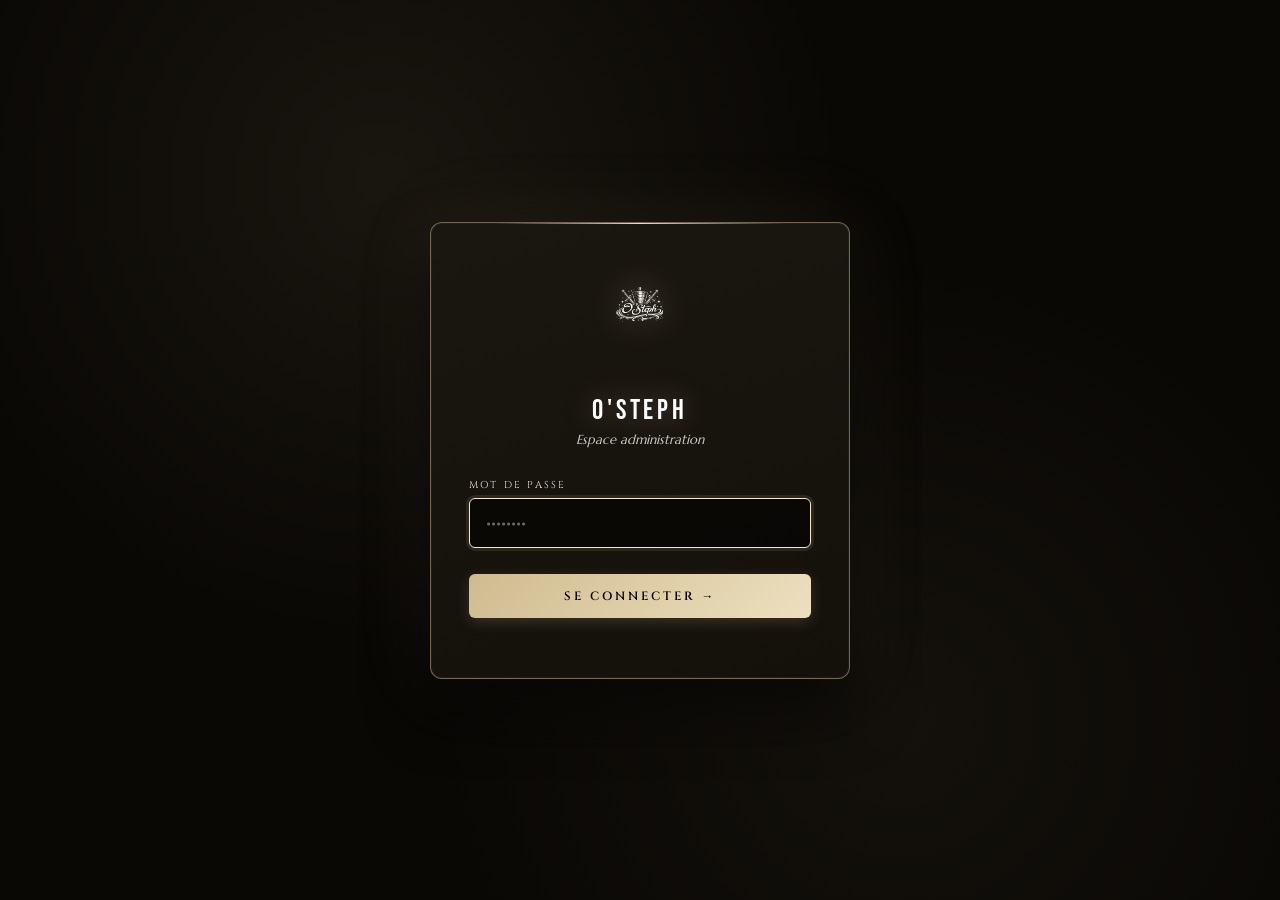
<file: index.html>
<!DOCTYPE html>
<html lang="fr">
<head>
<meta charset="UTF-8">
<meta name="viewport" content="width=device-width, initial-scale=1.0">
<title>O'Steph · Administration</title>

<link rel="preconnect" href="https://fonts.googleapis.com">
<link rel="preconnect" href="https://fonts.gstatic.com" crossorigin>
<link href="https://fonts.googleapis.com/css2?family=Bebas+Neue&family=Cinzel:wght@400;500;600;700&family=Cormorant+Garamond:ital,wght@0,400;0,500;0,600;1,400&family=Marcellus&display=swap" rel="stylesheet">

<script src="assets/app.js"></script>

<style>
  * { box-sizing: border-box; margin: 0; padding: 0; }
  :root {
    --gold: #cfbb8f;
    --gold-light: #ede0bf;
    --gold-dark: #9c8857;
    --gold-deep: #5a4520;
    --gold-readable: #f5e9c7;
    --bg: #0a0805;
    --bg-soft: #100c08;
    --bg-card: #14110b;
    --bg-card-2: #1a1610;
    --bg-elev: #211c14;
    --border: rgba(255, 255, 255, 0.12);
    --border-soft: rgba(255, 255, 255, 0.06);
    --border-strong: rgba(207, 187, 143, 0.5);
    --text: #ffffff;
    --text-dim: rgba(255, 255, 255, 0.78);
    --text-faint: rgba(255, 255, 255, 0.5);
    --green: #4ade80;
    --red: #f87171;
    --orange: #fb923c;
    --blue: #60a5fa;
    --purple: #c084fc;
  }
  html, body {
    background: var(--bg);
    color: var(--text);
    font-family: 'Cormorant Garamond', serif;
    min-height: 100vh;
    overflow-x: hidden;
  }
  body {
    background:
      radial-gradient(ellipse 800px 600px at 90% -10%, rgba(207, 187, 143, 0.04) 0%, transparent 60%),
      radial-gradient(ellipse 600px 400px at -10% 100%, rgba(207, 187, 143, 0.03) 0%, transparent 60%),
      var(--bg);
  }
  ::-webkit-scrollbar { width: 8px; height: 8px; }
  ::-webkit-scrollbar-track { background: var(--bg); }
  ::-webkit-scrollbar-thumb { background: var(--border-strong); border-radius: 4px; }
  ::-webkit-scrollbar-thumb:hover { background: var(--gold); }

  /* ========================= LOGIN ========================= */
  .login-overlay {
    position: fixed; inset: 0; z-index: 1000;
    background: var(--bg);
    background-image:
      radial-gradient(circle at 30% 20%, rgba(207, 187, 143, 0.08), transparent 40%),
      radial-gradient(circle at 70% 80%, rgba(207, 187, 143, 0.05), transparent 40%);
    display: flex;
    align-items: center; justify-content: center;
    padding: 24px;
    animation: fadeIn 0.4s;
  }
  .login-card {
    width: 100%; max-width: 420px;
    background: linear-gradient(165deg, var(--bg-card-2) 0%, var(--bg-card) 100%);
    border: 1px solid var(--border-strong);
    border-radius: 12px;
    padding: 42px 38px 32px;
    box-shadow:
      0 0 0 1px rgba(207, 187, 143, 0.06) inset,
      0 30px 60px rgba(0, 0, 0, 0.7),
      0 0 80px rgba(207, 187, 143, 0.1);
    position: relative;
    overflow: hidden;
  }
  .login-card::before {
    content: '';
    position: absolute;
    top: 0; left: 15%; right: 15%;
    height: 1px;
    background: linear-gradient(90deg, transparent, var(--gold-light), transparent);
  }
  .login-logo {
    text-align: center;
    margin-bottom: 24px;
  }
  .login-logo img {
    height: 100px;
    filter: drop-shadow(0 0 18px rgba(207, 187, 143, 0.45));
  }
  .login-title {
    font-family: 'Bebas Neue', sans-serif;
    font-size: 28px;
    letter-spacing: 0.14em;
    text-align: center;
    margin-bottom: 4px;
    color: #fff;
    filter: drop-shadow(0 0 14px rgba(207, 187, 143, 0.4));
  }
  .login-sub {
    font-family: 'Marcellus', serif;
    font-style: italic;
    font-size: 13px;
    color: var(--text-dim);
    text-align: center;
    margin-bottom: 30px;
  }
  .login-field { margin-bottom: 14px; }
  .login-label {
    display: block;
    font-family: 'Cinzel', serif;
    font-size: 10px;
    letter-spacing: 0.22em;
    text-transform: uppercase;
    color: var(--gold-readable);
    margin-bottom: 6px;
  }
  .login-input {
    width: 100%;
    padding: 14px 16px;
    background: rgba(0, 0, 0, 0.4);
    border: 1px solid var(--border-strong);
    color: var(--text);
    border-radius: 6px;
    font-family: 'Cormorant Garamond', serif;
    font-size: 16px;
    transition: all 0.2s;
  }
  .login-input:focus {
    outline: none;
    border-color: var(--gold-readable);
    background: rgba(0, 0, 0, 0.6);
    box-shadow: 0 0 0 3px rgba(207, 187, 143, 0.12);
  }
  .login-btn {
    width: 100%;
    padding: 14px;
    margin-top: 12px;
    background: linear-gradient(135deg, var(--gold) 0%, var(--gold-light) 100%);
    color: #000;
    border: none;
    border-radius: 6px;
    font-family: 'Cinzel', serif;
    font-size: 12px;
    letter-spacing: 0.25em;
    text-transform: uppercase;
    font-weight: 600;
    cursor: pointer;
    transition: all 0.25s;
    box-shadow: 0 4px 14px rgba(207, 187, 143, 0.2);
  }
  .login-btn:hover {
    transform: translateY(-1px);
    box-shadow: 0 6px 22px rgba(207, 187, 143, 0.35);
  }
  .login-error {
    color: var(--red);
    font-size: 13px;
    text-align: center;
    margin-top: 10px;
    min-height: 18px;
  }

  /* ========================= APP LAYOUT ========================= */
  .app {
    display: grid;
    grid-template-areas:
      "sidebar topbar"
      "sidebar main";
    grid-template-columns: 240px 1fr;
    grid-template-rows: 60px 1fr;
    min-height: 100vh;
  }
  .app.sidebar-collapsed {
    grid-template-columns: 64px 1fr;
  }

  /* ========================= TOPBAR ========================= */
  .topbar {
    grid-area: topbar;
    display: flex;
    align-items: center;
    gap: 18px;
    padding: 0 24px;
    background: rgba(10, 8, 5, 0.92);
    backdrop-filter: blur(16px);
    -webkit-backdrop-filter: blur(16px);
    border-bottom: 1px solid var(--border);
    position: sticky;
    top: 0; z-index: 50;
  }
  .topbar-menu-btn {
    background: transparent;
    border: 1px solid var(--border);
    color: var(--gold-readable);
    width: 36px; height: 36px;
    border-radius: 6px;
    cursor: pointer;
    display: flex;
    align-items: center;
    justify-content: center;
    font-size: 16px;
    transition: all 0.2s;
  }
  .topbar-menu-btn:hover {
    background: rgba(207, 187, 143, 0.06);
    border-color: var(--gold-readable);
  }
  .topbar-breadcrumb {
    display: flex; align-items: center;
    gap: 10px;
    flex: 1;
    min-width: 0;
  }
  .topbar-crumb {
    font-family: 'Cinzel', serif;
    font-size: 11px;
    letter-spacing: 0.22em;
    text-transform: uppercase;
    color: var(--text-dim);
  }
  .topbar-crumb.current {
    color: #fff;
  }
  .topbar-crumb-sep {
    color: var(--text-faint);
    font-size: 10px;
  }
  .topbar-search {
    flex: 1;
    max-width: 320px;
    position: relative;
  }
  .topbar-search-input {
    width: 100%;
    padding: 8px 14px 8px 36px;
    background: rgba(207, 187, 143, 0.04);
    border: 1px solid var(--border);
    color: var(--text);
    border-radius: 6px;
    font-family: 'Cormorant Garamond', serif;
    font-size: 14px;
    transition: all 0.2s;
  }
  .topbar-search-input:focus {
    outline: none;
    border-color: var(--gold-readable);
    background: rgba(0, 0, 0, 0.4);
  }
  .topbar-search-icon {
    position: absolute;
    left: 12px; top: 50%;
    transform: translateY(-50%);
    color: var(--gold-readable);
    font-size: 14px;
    pointer-events: none;
  }
  .topbar-actions {
    display: flex;
    align-items: center;
    gap: 10px;
  }
  .topbar-save {
    padding: 8px 18px;
    background: rgba(74, 222, 128, 0.08);
    border: 1px solid rgba(74, 222, 128, 0.3);
    color: var(--green);
    border-radius: 6px;
    font-family: 'Cinzel', serif;
    font-size: 10px;
    letter-spacing: 0.2em;
    text-transform: uppercase;
    font-weight: 500;
    cursor: pointer;
    transition: all 0.2s;
    display: flex; align-items: center; gap: 6px;
  }
  .topbar-save.dirty {
    background: linear-gradient(135deg, var(--gold) 0%, var(--gold-light) 100%);
    color: #000;
    border-color: var(--gold-readable);
    font-weight: 600;
    animation: savePulse 1.8s ease-in-out infinite;
  }
  @keyframes savePulse {
    0%, 100% { box-shadow: 0 0 0 0 rgba(207, 187, 143, 0); }
    50% { box-shadow: 0 0 0 6px rgba(207, 187, 143, 0.18); }
  }
  .topbar-save:not(.dirty):not(:disabled):hover {
    background: rgba(74, 222, 128, 0.14);
  }
  .topbar-save:disabled {
    opacity: 0.5;
    cursor: not-allowed;
  }
  .topbar-profile {
    display: flex;
    align-items: center;
    gap: 10px;
    padding: 6px 14px;
    background: rgba(207, 187, 143, 0.05);
    border: 1px solid var(--border);
    border-radius: 999px;
  }
  .topbar-profile-name {
    font-family: 'Cinzel', serif;
    font-size: 11px;
    letter-spacing: 0.16em;
    color: #fff;
  }
  .topbar-profile-avatar {
    width: 28px; height: 28px;
    border-radius: 50%;
    background: linear-gradient(135deg, var(--gold) 0%, var(--gold-light) 100%);
    color: #000;
    display: flex;
    align-items: center;
    justify-content: center;
    font-family: 'Cinzel', serif;
    font-size: 11px;
    font-weight: 600;
  }

  /* ========================= SIDEBAR ========================= */
  .sidebar {
    grid-area: sidebar;
    background: linear-gradient(180deg, var(--bg-soft) 0%, var(--bg) 100%);
    border-right: 1px solid var(--border);
    display: flex;
    flex-direction: column;
    position: sticky;
    top: 0;
    height: 100vh;
    overflow-y: auto;
    overflow-x: hidden;
  }
  .sidebar-brand {
    padding: 18px 20px;
    border-bottom: 1px solid var(--border);
    display: flex;
    align-items: center;
    gap: 12px;
    min-height: 60px;
  }
  .sidebar-brand img {
    height: 32px;
    flex-shrink: 0;
    filter: drop-shadow(0 0 10px rgba(207, 187, 143, 0.45));
  }
  .sidebar-brand-text {
    display: flex; flex-direction: column;
    overflow: hidden;
    transition: opacity 0.2s;
  }
  .sidebar-brand-name {
    font-family: 'Cinzel', serif;
    font-size: 12px;
    letter-spacing: 0.24em;
    text-transform: uppercase;
    color: #fff;
    font-weight: 500;
    white-space: nowrap;
  }
  .sidebar-brand-sub {
    font-family: 'Marcellus', serif;
    font-style: italic;
    font-size: 10px;
    color: var(--text-faint);
    white-space: nowrap;
  }
  .app.sidebar-collapsed .sidebar-brand { justify-content: center; padding: 18px 0; }
  .app.sidebar-collapsed .sidebar-brand-text { display: none; }

  .sidebar-nav {
    padding: 10px 12px;
    flex: 1;
  }
  .sidebar-section {
    font-family: 'Cinzel', serif;
    font-size: 9px;
    letter-spacing: 0.26em;
    text-transform: uppercase;
    color: var(--text-faint);
    padding: 14px 14px 6px;
    font-weight: 500;
  }
  .app.sidebar-collapsed .sidebar-section { display: none; }

  .sidebar-item {
    display: flex;
    align-items: center;
    gap: 12px;
    padding: 10px 14px;
    border-radius: 6px;
    color: var(--text-dim);
    text-decoration: none;
    font-family: 'Cormorant Garamond', serif;
    font-size: 15px;
    cursor: pointer;
    transition: all 0.18s;
    margin-bottom: 2px;
    border: 1px solid transparent;
    position: relative;
  }
  .sidebar-item .icon {
    font-size: 16px;
    width: 22px;
    text-align: center;
    flex-shrink: 0;
  }
  .sidebar-item .label {
    flex: 1;
    white-space: nowrap;
    overflow: hidden;
  }
  .sidebar-item .chevron {
    font-size: 10px;
    transition: transform 0.2s;
    opacity: 0.5;
  }
  .sidebar-item.open .chevron { transform: rotate(90deg); }
  .sidebar-item:hover {
    background: rgba(207, 187, 143, 0.06);
    color: var(--text);
  }
  .sidebar-item.active {
    background: linear-gradient(90deg, rgba(207, 187, 143, 0.16) 0%, rgba(207, 187, 143, 0.04) 100%);
    color: #fff;
    border-color: rgba(207, 187, 143, 0.18);
  }
  .sidebar-item.active::before {
    content: '';
    position: absolute;
    left: -12px;
    top: 25%; bottom: 25%;
    width: 3px;
    background: linear-gradient(180deg, var(--gold-light), var(--gold-dark));
    border-radius: 0 3px 3px 0;
  }
  .app.sidebar-collapsed .sidebar-item .label,
  .app.sidebar-collapsed .sidebar-item .chevron { display: none; }
  .app.sidebar-collapsed .sidebar-item { justify-content: center; padding: 10px; }

  .sidebar-submenu {
    overflow: hidden;
    max-height: 0;
    transition: max-height 0.25s;
    margin-left: 8px;
    border-left: 1px solid var(--border);
    padding-left: 8px;
    margin-top: 2px;
  }
  .sidebar-submenu.open {
    max-height: 400px;
  }
  .sidebar-subitem {
    display: block;
    padding: 8px 12px;
    color: var(--text-faint);
    text-decoration: none;
    font-family: 'Cormorant Garamond', serif;
    font-size: 13px;
    border-radius: 4px;
    margin-bottom: 1px;
    cursor: pointer;
    transition: all 0.15s;
  }
  .sidebar-subitem:hover {
    color: #fff;
    background: rgba(207, 187, 143, 0.04);
  }
  .sidebar-subitem.active {
    color: #fff;
    background: rgba(207, 187, 143, 0.08);
  }
  .app.sidebar-collapsed .sidebar-submenu { display: none; }

  .sidebar-footer {
    padding: 16px;
    border-top: 1px solid var(--border);
  }
  .logout-btn {
    width: 100%;
    padding: 10px;
    background: transparent;
    color: var(--text-dim);
    border: 1px solid var(--border);
    border-radius: 6px;
    font-family: 'Cinzel', serif;
    font-size: 10px;
    letter-spacing: 0.2em;
    text-transform: uppercase;
    cursor: pointer;
    transition: all 0.2s;
    display: flex;
    align-items: center;
    justify-content: center;
    gap: 6px;
  }
  .logout-btn:hover {
    border-color: var(--red);
    color: var(--red);
  }
  .app.sidebar-collapsed .logout-btn .lbl { display: none; }

  /* ========================= MAIN ========================= */
  .main {
    grid-area: main;
    padding: 28px 36px 100px;
    overflow-x: hidden;
  }

  .view { display: none; animation: viewIn 0.3s; }
  .view.active { display: block; }
  @keyframes viewIn {
    from { opacity: 0; transform: translateY(8px); }
    to { opacity: 1; transform: translateY(0); }
  }
  @keyframes fadeIn { from { opacity: 0; } to { opacity: 1; } }

  .view-header {
    margin-bottom: 28px;
    padding-bottom: 18px;
    border-bottom: 1px solid var(--border);
  }
  .view-title {
    font-family: 'Bebas Neue', sans-serif;
    font-size: 40px;
    letter-spacing: 0.06em;
    line-height: 1;
    color: #fff;
    filter: drop-shadow(0 0 14px rgba(207, 187, 143, 0.35))
            drop-shadow(0 2px 4px rgba(0, 0, 0, 0.7));
  }
  .view-subtitle {
    font-family: 'Marcellus', serif;
    font-style: italic;
    font-size: 14px;
    color: var(--text-dim);
    margin-top: 6px;
  }

  /* ========================= ACCUEIL ========================= */
  .stats-grid {
    display: grid;
    grid-template-columns: repeat(auto-fit, minmax(220px, 1fr));
    gap: 16px;
    margin-bottom: 32px;
  }
  .stat-card {
    background: linear-gradient(165deg, var(--bg-card-2) 0%, var(--bg-card) 100%);
    border: 1px solid var(--border-strong);
    border-radius: 10px;
    padding: 20px 22px;
    position: relative;
    overflow: hidden;
    transition: all 0.25s;
  }
  .stat-card:hover {
    border-color: var(--gold-readable);
    transform: translateY(-2px);
    box-shadow: 0 10px 30px rgba(0, 0, 0, 0.4);
  }
  .stat-card::before {
    content: '';
    position: absolute;
    top: 0; left: 0; right: 0;
    height: 1px;
    background: linear-gradient(90deg, transparent, var(--gold-light), transparent);
  }
  .stat-icon-wrap {
    display: inline-flex;
    width: 38px; height: 38px;
    align-items: center;
    justify-content: center;
    background: rgba(207, 187, 143, 0.08);
    border: 1px solid var(--border-strong);
    border-radius: 8px;
    font-size: 18px;
    margin-bottom: 14px;
  }
  .stat-label {
    font-family: 'Cinzel', serif;
    font-size: 10px;
    letter-spacing: 0.22em;
    text-transform: uppercase;
    color: var(--gold-readable);
    margin-bottom: 8px;
  }
  .stat-value {
    font-family: 'Bebas Neue', sans-serif;
    font-size: 46px;
    line-height: 1;
    letter-spacing: 0.04em;
    color: #fff;
    filter: drop-shadow(0 0 12px rgba(207, 187, 143, 0.4))
            drop-shadow(0 1px 2px rgba(0, 0, 0, 0.7));
  }
  .stat-foot {
    font-family: 'Marcellus', serif;
    font-style: italic;
    font-size: 12px;
    color: var(--text-dim);
    margin-top: 6px;
  }
  .stat-card.green .stat-icon-wrap { background: rgba(74, 222, 128, 0.08); border-color: rgba(74, 222, 128, 0.3); }
  .stat-card.green .stat-value { background: linear-gradient(180deg, #bbf7d0, #4ade80); -webkit-background-clip: text; background-clip: text; color: transparent; }
  .stat-card.blue .stat-icon-wrap { background: rgba(96, 165, 250, 0.08); border-color: rgba(96, 165, 250, 0.3); }
  .stat-card.blue .stat-value { background: linear-gradient(180deg, #bfdbfe, #60a5fa); -webkit-background-clip: text; background-clip: text; color: transparent; }
  .stat-card.purple .stat-icon-wrap { background: rgba(192, 132, 252, 0.08); border-color: rgba(192, 132, 252, 0.3); }
  .stat-card.purple .stat-value { background: linear-gradient(180deg, #e9d5ff, #c084fc); -webkit-background-clip: text; background-clip: text; color: transparent; }

  /* Quick actions */
  .section-divider {
    display: flex;
    align-items: center;
    gap: 14px;
    margin: 36px 0 18px;
  }
  .section-divider-title {
    font-family: 'Bebas Neue', sans-serif;
    font-size: 20px;
    letter-spacing: 0.18em;
    color: #fff;
    filter: drop-shadow(0 0 8px rgba(207, 187, 143, 0.25));
  }
  .section-divider::after {
    content: '';
    flex: 1;
    height: 1px;
    background: linear-gradient(90deg, var(--border-strong), transparent);
  }

  .quick-grid {
    display: grid;
    grid-template-columns: repeat(auto-fit, minmax(220px, 1fr));
    gap: 14px;
    margin-bottom: 30px;
  }
  .quick-card {
    background: linear-gradient(165deg, var(--bg-card-2) 0%, var(--bg-card) 100%);
    border: 1px solid var(--border);
    border-radius: 10px;
    padding: 20px;
    cursor: pointer;
    text-decoration: none;
    color: var(--text);
    transition: all 0.25s;
    display: flex;
    flex-direction: column;
    gap: 10px;
    position: relative;
    overflow: hidden;
  }
  .quick-card::before {
    content: '';
    position: absolute;
    inset: 0;
    background: radial-gradient(circle at 90% -20%, rgba(207, 187, 143, 0.12), transparent 50%);
    opacity: 0;
    transition: opacity 0.3s;
  }
  .quick-card:hover {
    border-color: var(--gold-readable);
    transform: translateY(-2px);
    box-shadow: 0 10px 30px rgba(0, 0, 0, 0.5);
  }
  .quick-card:hover::before { opacity: 1; }
  .quick-icon {
    width: 42px; height: 42px;
    border-radius: 8px;
    background: rgba(207, 187, 143, 0.08);
    border: 1px solid var(--border-strong);
    display: flex;
    align-items: center;
    justify-content: center;
    font-size: 22px;
  }
  .quick-title {
    font-family: 'Cinzel', serif;
    font-size: 13px;
    letter-spacing: 0.16em;
    text-transform: uppercase;
    color: #fff;
    font-weight: 500;
  }
  .quick-desc {
    font-family: 'Marcellus', serif;
    font-style: italic;
    font-size: 13px;
    color: var(--text-dim);
    line-height: 1.4;
  }

  /* ========================= CARDS générique ========================= */
  .card {
    background: linear-gradient(165deg, var(--bg-card-2) 0%, var(--bg-card) 100%);
    border: 1px solid var(--border);
    border-radius: 10px;
    padding: 22px;
    margin-bottom: 18px;
    position: relative;
    overflow: hidden;
  }
  .card::before {
    content: '';
    position: absolute;
    top: 0; left: 12%; right: 12%;
    height: 1px;
    background: linear-gradient(90deg, transparent, var(--gold), transparent);
  }
  .card-head {
    display: flex;
    align-items: center;
    justify-content: space-between;
    margin-bottom: 16px;
    padding-bottom: 14px;
    border-bottom: 1px solid var(--border);
    gap: 12px;
  }
  .card-title {
    font-family: 'Cinzel', serif;
    font-size: 12px;
    letter-spacing: 0.24em;
    text-transform: uppercase;
    color: #fff;
    font-weight: 500;
    display: flex;
    align-items: center;
    gap: 10px;
  }
  .card-title .ico {
    font-size: 16px;
  }
  .card-subtitle {
    font-family: 'Marcellus', serif;
    font-style: italic;
    font-size: 13px;
    color: var(--text-dim);
    margin-top: 4px;
  }

  /* Help block in cards */
  .help-block {
    background: rgba(207, 187, 143, 0.04);
    border: 1px solid var(--border);
    border-left: 3px solid var(--gold);
    border-radius: 4px;
    padding: 12px 16px;
    margin-bottom: 18px;
    font-family: 'Marcellus', serif;
    font-size: 13px;
    line-height: 1.5;
    color: var(--text-dim);
  }
  .help-block strong { color: #fff; font-weight: 500; }
  .help-block code {
    background: rgba(207, 187, 143, 0.1);
    color: #fff;
    padding: 1px 5px; border-radius: 3px;
    font-size: 11px;
    font-family: monospace;
  }
  .help-block a { color: var(--gold-readable); }

  /* ========================= INPUTS ========================= */
  .field { display: flex; flex-direction: column; gap: 6px; margin-bottom: 14px; }
  .field-label {
    font-family: 'Cinzel', serif;
    font-size: 10px;
    letter-spacing: 0.18em;
    text-transform: uppercase;
    color: var(--gold-readable);
    font-weight: 500;
  }
  .field-help {
    font-family: 'Marcellus', serif;
    font-size: 12px;
    color: var(--text-faint);
    font-style: italic;
    line-height: 1.4;
  }
  .input {
    padding: 10px 14px;
    background: rgba(0, 0, 0, 0.4);
    border: 1px solid var(--border-strong);
    color: var(--text);
    border-radius: 6px;
    font-family: 'Cormorant Garamond', serif;
    font-size: 15px;
    width: 100%;
    transition: all 0.2s;
  }
  .input::placeholder,
  .topbar-search-input::placeholder,
  .login-input::placeholder {
    color: rgba(255, 255, 255, 0.4);
    font-style: italic;
  }
  .input:focus {
    outline: none;
    border-color: var(--gold-readable);
    background: rgba(0, 0, 0, 0.6);
  }
  .input.small { max-width: 140px; }

  /* ========================= BUTTONS ========================= */
  .btn {
    padding: 9px 16px;
    background: rgba(207, 187, 143, 0.06);
    border: 1px solid var(--border-strong);
    color: #fff;
    border-radius: 6px;
    font-family: 'Cinzel', serif;
    font-size: 10px;
    letter-spacing: 0.2em;
    text-transform: uppercase;
    cursor: pointer;
    text-decoration: none;
    display: inline-flex;
    align-items: center;
    gap: 8px;
    transition: all 0.2s;
  }
  .btn:hover {
    background: rgba(207, 187, 143, 0.14);
    border-color: var(--gold-readable);
  }
  .btn-primary {
    background: linear-gradient(135deg, var(--gold) 0%, var(--gold-light) 100%);
    color: #000;
    border-color: var(--gold-readable);
    font-weight: 600;
  }
  .btn-primary:hover {
    box-shadow: 0 4px 18px rgba(207, 187, 143, 0.4);
  }
  .btn-danger:hover {
    border-color: var(--red);
    color: var(--red);
  }
  .btn-add {
    width: 100%;
    padding: 12px;
    background: transparent;
    border: 1px dashed var(--border-strong);
    color: var(--gold-readable);
    border-radius: 6px;
    cursor: pointer;
    font-family: 'Cinzel', serif;
    font-size: 11px;
    letter-spacing: 0.18em;
    text-transform: uppercase;
    transition: all 0.2s;
    margin-top: 12px;
  }
  .btn-add:hover {
    border-color: var(--gold-readable);
    background: rgba(207, 187, 143, 0.06);
    color: #fff;
  }

  /* ========================= CITIES ========================= */
  .pill-grid {
    display: grid;
    grid-template-columns: repeat(auto-fill, minmax(220px, 1fr));
    gap: 10px;
  }
  .pill {
    display: flex;
    align-items: center;
    gap: 10px;
    padding: 8px 12px;
    background: rgba(207, 187, 143, 0.04);
    border: 1px solid var(--border);
    border-radius: 6px;
    transition: all 0.2s;
  }
  .pill:hover { border-color: var(--border-strong); }
  .pill input {
    flex: 1;
    background: transparent;
    border: none;
    color: var(--text);
    font-family: 'Cormorant Garamond', serif;
    font-size: 15px;
    padding: 4px;
  }
  .pill input:focus { outline: none; }
  .btn-remove {
    background: transparent;
    border: 1px solid var(--border);
    color: var(--text-faint);
    width: 26px; height: 26px;
    border-radius: 50%;
    cursor: pointer;
    transition: all 0.2s;
    flex-shrink: 0;
    font-size: 14px;
  }
  .btn-remove:hover {
    border-color: var(--red);
    color: var(--red);
  }

  /* ========================= MENU ========================= */
  .menu-section {
    background: linear-gradient(165deg, var(--bg-card-2) 0%, var(--bg-card) 100%);
    border: 1px solid var(--border-strong);
    border-radius: 8px;
    padding: 18px;
    margin-bottom: 14px;
  }
  .menu-section-head {
    display: flex;
    align-items: center;
    gap: 10px;
    margin-bottom: 14px;
    padding-bottom: 12px;
    border-bottom: 1px solid var(--border);
  }
  .menu-section-title {
    flex: 1;
    padding: 8px 14px;
    background: rgba(207, 187, 143, 0.06);
    border: 1px solid var(--border-strong);
    color: #fff;
    border-radius: 6px;
    font-family: 'Cinzel', serif;
    font-size: 13px;
    letter-spacing: 0.2em;
    text-transform: uppercase;
    font-weight: 500;
  }
  .menu-section-title:focus {
    outline: none;
    border-color: var(--gold-readable);
    background: rgba(207, 187, 143, 0.1);
  }
  .menu-items {
    display: flex;
    flex-direction: column;
    gap: 8px;
  }
  .menu-item-row {
    display: grid;
    grid-template-columns: 1fr 110px 30px;
    gap: 10px;
    align-items: center;
    padding: 8px;
    background: rgba(207, 187, 143, 0.03);
    border: 1px solid var(--border);
    border-radius: 6px;
  }
  .menu-item-row input {
    background: transparent;
    border: 1px solid transparent;
    color: var(--text);
    padding: 6px 10px;
    border-radius: 4px;
    font-family: 'Cormorant Garamond', serif;
    font-size: 14px;
    width: 100%;
  }
  .menu-item-row input:focus {
    outline: none;
    background: rgba(0, 0, 0, 0.4);
    border-color: var(--gold-readable);
  }
  .menu-item-row input.price {
    text-align: right;
    color: #fff;
    font-weight: 500;
  }

  /* ========================= MENU ITEM ENRICHI ========================= */
  .menu-item-card {
    background: rgba(207, 187, 143, 0.03);
    border: 1px solid var(--border);
    border-radius: 6px;
    padding: 10px;
    margin-bottom: 8px;
    transition: opacity 0.2s;
  }
  .menu-item-card.item-oos {
    opacity: 0.5;
    background: rgba(248, 113, 113, 0.05);
    border-color: rgba(248, 113, 113, 0.3);
  }
  .menu-item-card.item-oos input:not([type=checkbox]) {
    text-decoration: line-through;
    color: var(--text-faint);
  }
  .menu-item-desc {
    margin-top: 8px;
    background: transparent;
    border: 1px solid transparent;
    color: var(--text-dim);
    padding: 6px 10px;
    border-radius: 3px;
    font-family: 'Cormorant Garamond', serif;
    font-style: italic;
    font-size: 13px;
    width: 100%;
  }
  .menu-item-desc:focus {
    outline: none;
    background: rgba(0, 0, 0, 0.3);
    border-color: var(--gold);
  }
  .menu-item-tags {
    display: flex;
    flex-wrap: wrap;
    gap: 12px;
    margin-top: 10px;
    padding-top: 8px;
    border-top: 1px solid var(--border-soft);
  }
  .tag-chk {
    display: flex;
    align-items: center;
    gap: 5px;
    font-family: 'Cormorant Garamond', serif;
    font-size: 13px;
    color: var(--text-dim);
    cursor: pointer;
    padding: 3px 8px;
    background: rgba(207, 187, 143, 0.04);
    border: 1px solid var(--border);
    border-radius: 4px;
    transition: all 0.15s;
  }
  .tag-chk:hover { color: var(--text); border-color: var(--border-strong); }
  .tag-chk input[type="checkbox"] {
    width: 14px; height: 14px;
    accent-color: var(--gold);
    cursor: pointer;
  }
  .tag-chk.tag-oos {
    color: rgba(248, 113, 113, 0.8);
    border-color: rgba(248, 113, 113, 0.3);
    background: rgba(248, 113, 113, 0.05);
  }
  .tag-chk.tag-oos input[type="checkbox"] {
    accent-color: var(--red);
  }

  /* ========================= SAUCES / EXTRAS ========================= */
  .sauce-row {
    display: grid;
    grid-template-columns: 1fr 130px auto 30px;
    gap: 10px;
    align-items: center;
    padding: 10px 12px;
    background: rgba(207, 187, 143, 0.03);
    border: 1px solid var(--border);
    border-radius: 6px;
    margin-bottom: 8px;
    transition: opacity 0.2s;
  }
  .sauce-row.item-oos {
    opacity: 0.5;
    background: rgba(248, 113, 113, 0.05);
    border-color: rgba(248, 113, 113, 0.3);
  }
  .sauce-row.item-oos input[type="text"] {
    text-decoration: line-through;
    color: var(--text-faint);
  }
  .sauce-row input[type="text"] {
    padding: 8px 10px;
    background: rgba(0, 0, 0, 0.3);
    border: 1px solid var(--border);
    color: var(--text);
    border-radius: 4px;
    font-family: 'Cormorant Garamond', serif;
    font-size: 14px;
  }
  .sauce-row input[type="text"]:focus {
    outline: none;
    border-color: var(--gold);
    background: rgba(0, 0, 0, 0.5);
  }
  .sauce-row input.price {
    text-align: right;
    color: var(--gold-readable);
    font-weight: 500;
  }
  @media (max-width: 700px) {
    .sauce-row {
      grid-template-columns: 1fr 1fr;
      gap: 6px;
    }
    .sauce-row .tag-chk { grid-column: span 2; justify-content: center; }
    .sauce-row .btn-remove { grid-column: span 2; justify-self: end; }
  }

  /* DRINKS */
  .drink-row {
    display: grid;
    grid-template-columns: 1.5fr 1fr 1fr auto 30px;
    gap: 10px;
    align-items: center;
    padding: 10px 12px;
    background: rgba(207, 187, 143, 0.03);
    border: 1px solid var(--border);
    border-radius: 6px;
    margin-bottom: 8px;
    transition: opacity 0.2s;
  }
  .drink-row.item-oos {
    opacity: 0.5;
    background: rgba(248, 113, 113, 0.05);
    border-color: rgba(248, 113, 113, 0.3);
  }
  .drink-row.item-oos input[type="text"] {
    text-decoration: line-through;
    color: var(--text-faint);
  }
  .drink-row input[type="text"] {
    padding: 8px 10px;
    background: rgba(0, 0, 0, 0.3);
    border: 1px solid var(--border);
    color: var(--text);
    border-radius: 4px;
    font-family: 'Cormorant Garamond', serif;
    font-size: 14px;
  }
  .drink-row input[type="text"]:focus {
    outline: none;
    border-color: var(--gold);
    background: rgba(0, 0, 0, 0.5);
  }
  .drink-row input.price {
    text-align: right;
    color: var(--gold-readable);
    font-weight: 500;
  }
  @media (max-width: 700px) {
    .drink-row {
      grid-template-columns: 1fr 1fr;
      gap: 6px;
    }
    .drink-row .tag-chk { grid-column: span 2; justify-content: center; }
    .drink-row .btn-remove { grid-column: span 2; justify-self: end; }
  }

  /* ========================= FORMULAS ========================= */
  .formula-row {
    background: linear-gradient(165deg,
      rgba(207, 187, 143, 0.06) 0%,
      rgba(207, 187, 143, 0.02) 100%);
    border: 1px solid var(--border-strong);
    border-radius: 8px;
    padding: 14px;
    margin-bottom: 10px;
    position: relative;
    overflow: hidden;
  }
  .formula-row::before {
    content: '';
    position: absolute;
    top: 0; left: 0; right: 0;
    height: 1px;
    background: linear-gradient(90deg, transparent, rgba(207, 187, 143, 0.5), transparent);
  }
  .formula-head {
    display: grid;
    grid-template-columns: 1fr 140px 30px;
    gap: 10px;
    align-items: center;
    margin-bottom: 8px;
  }
  .formula-head input {
    padding: 8px 12px;
    background: rgba(0, 0, 0, 0.4);
    border: 1px solid var(--border);
    color: var(--text);
    border-radius: 4px;
    font-family: 'Cormorant Garamond', serif;
    font-size: 14px;
    width: 100%;
  }
  .formula-head input:focus {
    outline: none;
    border-color: var(--gold);
  }
  .formula-head input.price {
    text-align: right;
    color: var(--gold-readable);
    font-family: 'Bebas Neue', sans-serif;
    font-size: 17px;
    letter-spacing: 0.04em;
  }
  .formula-desc {
    width: 100%;
    padding: 8px 12px;
    background: rgba(0, 0, 0, 0.3);
    border: 1px solid var(--border);
    color: var(--text-dim);
    border-radius: 4px;
    font-family: 'Cormorant Garamond', serif;
    font-style: italic;
    font-size: 14px;
  }
  .formula-desc:focus {
    outline: none;
    border-color: var(--gold);
    color: var(--text);
  }

  /* ========================= SCHEDULE ========================= */
  .schedule-row {
    display: grid;
    grid-template-columns: 1.4fr 1.2fr 1.2fr 0.9fr 0.9fr 30px;
    gap: 10px;
    align-items: center;
    padding: 12px 14px;
    background: linear-gradient(135deg,
      rgba(232, 232, 238, 0.04) 0%,
      rgba(180, 180, 195, 0.02) 50%,
      rgba(232, 232, 238, 0.04) 100%);
    border: 1px solid var(--border-strong);
    border-radius: 8px;
    margin-bottom: 10px;
    position: relative;
  }
  .schedule-row::before {
    content: '';
    position: absolute;
    top: 0; left: 0; right: 0;
    height: 1px;
    background: linear-gradient(90deg, transparent, rgba(207, 187, 143, 0.4), transparent);
  }
  .schedule-input {
    width: 100%;
    padding: 8px 12px;
    background: rgba(0, 0, 0, 0.4);
    border: 1px solid var(--border);
    color: var(--text);
    border-radius: 4px;
    font-family: 'Cormorant Garamond', serif;
    font-size: 14px;
  }
  .schedule-input:focus {
    outline: none;
    border-color: var(--gold-readable);
  }
  .schedule-input.is-gps {
    font-family: 'Bebas Neue', sans-serif;
    font-size: 13px;
    letter-spacing: 0.04em;
    color: #fff;
  }

  /* ========================= CLIENTS TABLE ========================= */
  .clients-toolbar {
    display: flex;
    justify-content: space-between;
    align-items: center;
    gap: 14px;
    margin-bottom: 16px;
    flex-wrap: wrap;
  }
  .clients-count {
    padding: 6px 14px;
    background: rgba(207, 187, 143, 0.12);
    border: 1px solid var(--border-strong);
    color: #fff;
    border-radius: 999px;
    font-family: 'Bebas Neue', sans-serif;
    font-size: 14px;
    letter-spacing: 0.06em;
  }
  .clients-search {
    position: relative;
    flex: 1;
    min-width: 200px;
    max-width: 320px;
  }
  table.clients-table {
    width: 100%;
    border-collapse: collapse;
    background: linear-gradient(165deg, var(--bg-card-2) 0%, var(--bg-card) 100%);
    border: 1px solid var(--border);
    border-radius: 10px;
    overflow: hidden;
  }
  .clients-table thead th {
    background: rgba(0, 0, 0, 0.4);
    font-family: 'Cinzel', serif;
    font-size: 10px;
    letter-spacing: 0.22em;
    text-transform: uppercase;
    color: var(--gold-readable);
    padding: 14px 16px;
    text-align: left;
    font-weight: 500;
    border-bottom: 1px solid var(--border);
  }
  .clients-table tbody td {
    padding: 14px 16px;
    border-bottom: 1px solid var(--border-soft);
    font-family: 'Cormorant Garamond', serif;
    font-size: 15px;
    color: var(--text);
  }
  .clients-table tbody tr:hover {
    background: rgba(207, 187, 143, 0.04);
  }
  .clients-table tbody tr:last-child td { border-bottom: none; }
  .num-badge {
    font-family: 'Bebas Neue', sans-serif;
    font-size: 14px;
    letter-spacing: 0.08em;
    background: rgba(207, 187, 143, 0.12);
    border: 1px solid var(--border-strong);
    color: #fff;
    padding: 4px 10px;
    border-radius: 4px;
    display: inline-block;
  }
  .visits-cell {
    display: flex; align-items: center; gap: 8px;
  }
  .visits-bar {
    width: 80px;
    height: 6px;
    background: rgba(207, 187, 143, 0.1);
    border-radius: 3px;
    overflow: hidden;
  }
  .visits-bar-fill {
    height: 100%;
    background: linear-gradient(90deg, var(--gold), var(--gold-light));
    transition: width 0.4s;
  }
  .visits-num {
    font-family: 'Bebas Neue', sans-serif;
    font-size: 15px;
    color: #fff;
    min-width: 24px;
    text-align: right;
  }
  .reward-badge {
    display: inline-flex;
    align-items: center;
    gap: 6px;
    padding: 3px 10px;
    background: linear-gradient(135deg, #f59e0b, #fbbf24);
    color: #000;
    border-radius: 999px;
    font-family: 'Cinzel', serif;
    font-size: 10px;
    letter-spacing: 0.1em;
    font-weight: 600;
    box-shadow: 0 0 14px rgba(251, 191, 36, 0.4);
  }
  .empty-state {
    padding: 60px 24px;
    text-align: center;
    color: var(--text-dim);
    font-family: 'Marcellus', serif;
    font-style: italic;
  }

  /* ========================= TOAST ========================= */
  .toast-container {
    position: fixed;
    top: 76px;
    right: 24px;
    z-index: 200;
    display: flex;
    flex-direction: column;
    gap: 8px;
    pointer-events: none;
  }
  .toast {
    padding: 12px 18px;
    background: linear-gradient(165deg, var(--bg-elev) 0%, var(--bg-card) 100%);
    border: 1px solid var(--border-strong);
    border-radius: 6px;
    color: var(--text);
    font-family: 'Marcellus', serif;
    font-size: 14px;
    box-shadow: 0 12px 30px rgba(0, 0, 0, 0.5);
    animation: toastIn 0.3s cubic-bezier(0.34, 1.56, 0.64, 1);
    min-width: 240px;
    pointer-events: auto;
  }
  .toast.success { border-left: 3px solid var(--green); }
  .toast.error { border-left: 3px solid var(--red); }
  .toast.info { border-left: 3px solid var(--blue); }
  @keyframes toastIn {
    from { opacity: 0; transform: translateX(20px); }
    to { opacity: 1; transform: translateX(0); }
  }

  /* ========================= MOBILE ========================= */
  @media (max-width: 900px) {
    .app {
      grid-template-areas: "topbar" "main";
      grid-template-columns: 1fr;
      grid-template-rows: 60px 1fr;
    }
    .sidebar {
      position: fixed;
      top: 60px; left: 0; bottom: 0;
      z-index: 60;
      width: 240px;
      transform: translateX(-100%);
      transition: transform 0.3s;
      height: calc(100vh - 60px);
    }
    .app.sidebar-open .sidebar {
      transform: translateX(0);
    }
    .app.sidebar-open::after {
      content: '';
      position: fixed;
      top: 60px; left: 0; right: 0; bottom: 0;
      background: rgba(0, 0, 0, 0.6);
      z-index: 55;
    }
    .topbar-breadcrumb { display: none; }
    .topbar-search { max-width: 100%; }
    .topbar-profile-name { display: none; }
    .main { padding: 20px 18px 80px; }
    .view-title { font-size: 28px; }
    .schedule-row {
      grid-template-columns: 1fr 1fr;
    }
    .schedule-input.is-city, .schedule-input.is-gps { grid-column: span 2; }
  }
  @media (max-width: 600px) {
    .topbar-search { display: none; }
    .topbar-save .lbl { display: none; }
  }
</style>
</head>
<body>

<!-- ====== LOGIN ====== -->
<div class="login-overlay" id="login-overlay">
  <div class="login-card">
    <div class="login-logo">
      <img src="assets/logo.png" alt="O'Steph">
    </div>
    <div class="login-title">O'STEPH</div>
    <div class="login-sub">Espace administration</div>
    <div class="login-field">
      <label class="login-label">Mot de passe</label>
      <input class="login-input" type="password" id="login-input" placeholder="••••••••" autocomplete="off">
    </div>
    <button class="login-btn" onclick="doLogin()">Se connecter →</button>
    <div class="login-error" id="login-error"></div>
  </div>
</div>

<!-- ====== APP ====== -->
<div class="app" id="app" style="display:none">

  <!-- SIDEBAR -->
  <aside class="sidebar">
    <div class="sidebar-brand">
      <img src="assets/logo.png" alt="O'Steph">
      <div class="sidebar-brand-text">
        <div class="sidebar-brand-name">O'Steph</div>
        <div class="sidebar-brand-sub">Administration</div>
      </div>
    </div>

    <nav class="sidebar-nav">
      <div class="sidebar-section">Général</div>
      <div class="sidebar-item active" data-view="home">
        <span class="icon">📊</span>
        <span class="label">Tableau de bord</span>
      </div>

      <div class="sidebar-section">Contenu</div>
      <div class="sidebar-item" data-toggle="content">
        <span class="icon">✏️</span>
        <span class="label">Éditer le site</span>
        <span class="chevron">▶</span>
      </div>
      <div class="sidebar-submenu" id="submenu-content">
        <a class="sidebar-subitem" data-view="cities">Villes (ticker)</a>
        <a class="sidebar-subitem" data-view="menu">Menu (plats)</a>
        <a class="sidebar-subitem" data-view="sauces">Sauces</a>
        <a class="sidebar-subitem" data-view="extras">Suppléments</a>
        <a class="sidebar-subitem" data-view="formulas">Formules</a>
        <a class="sidebar-subitem" data-view="drinks">Boissons</a>
        <a class="sidebar-subitem" data-view="schedule">Planning & Carte</a>
      </div>

      <div class="sidebar-section">Activité</div>
      <div class="sidebar-item" data-view="orders">
        <span class="icon">📦</span>
        <span class="label">Commandes</span>
        <span class="badge-new" id="orders-badge" style="display:none;background:#f87171;color:#fff;font-family:'Bebas Neue',sans-serif;font-size:10px;padding:2px 8px;border-radius:10px;letter-spacing:0.06em;margin-left:auto;">0</span>
      </div>
      <div class="sidebar-item" data-view="clients">
        <span class="icon">👥</span>
        <span class="label">Programme fidélité</span>
      </div>

      <div class="sidebar-section">Configuration</div>
      <div class="sidebar-item" data-toggle="settings">
        <span class="icon">⚙️</span>
        <span class="label">Réglages</span>
        <span class="chevron">▶</span>
      </div>
      <div class="sidebar-submenu" id="submenu-settings">
        <a class="sidebar-subitem" data-view="settings-phone">Téléphone</a>
        <a class="sidebar-subitem" data-view="settings-social">Réseaux sociaux</a>
        <a class="sidebar-subitem" data-view="settings-tagline">Slogan</a>
        <a class="sidebar-subitem" data-view="settings-offer">Offre fidélité</a>
        <a class="sidebar-subitem" data-view="settings-animation">Animation</a>
        <a class="sidebar-subitem" data-view="settings-killswitch">⚠️ Statut du site</a>
      </div>

      <div class="sidebar-section">Camion</div>
      <div class="sidebar-item" data-view="qr">
        <span class="icon">📱</span>
        <span class="label">Mode QR kiosque</span>
      </div>

      <div class="sidebar-section">Extérieur</div>
      <a class="sidebar-item" href="https://osteph.fr" target="_blank">
        <span class="icon">🌐</span>
        <span class="label">Voir le site public</span>
      </a>
    </nav>

    <div class="sidebar-footer">
      <button class="logout-btn" onclick="doLogout()">
        <span>⏻</span><span class="lbl">Déconnexion</span>
      </button>
    </div>
  </aside>

  <!-- TOPBAR -->
  <header class="topbar">
    <button class="topbar-menu-btn" onclick="toggleSidebar()">☰</button>
    <div class="topbar-breadcrumb">
      <span class="topbar-crumb">O'Steph</span>
      <span class="topbar-crumb-sep">›</span>
      <span class="topbar-crumb current" id="crumb-view">Tableau de bord</span>
    </div>
    <div class="topbar-search">
      <span class="topbar-search-icon">🔍</span>
      <input type="text" class="topbar-search-input" id="global-search" placeholder="Rechercher…">
    </div>
    <div class="topbar-actions">
      <button class="topbar-save" id="topbar-save" disabled>
        <span>✓</span><span class="lbl">Synchronisé</span>
      </button>
      <div class="topbar-profile">
        <span class="topbar-profile-name">Stéphanie</span>
        <div class="topbar-profile-avatar">S</div>
      </div>
    </div>
  </header>

  <!-- MAIN -->
  <main class="main">

    <!-- ====== VIEW: HOME ====== -->
    <section class="view active" id="view-home">
      <div class="view-header">
        <div class="view-title">Tableau de bord</div>
        <div class="view-subtitle" id="home-subtitle">Bienvenue Stéphanie</div>
      </div>

      <div class="stats-grid">
        <div class="stat-card">
          <div class="stat-icon-wrap">👥</div>
          <div class="stat-label">Total clients</div>
          <div class="stat-value" id="stat-total">0</div>
          <div class="stat-foot">Inscrits au programme</div>
        </div>
        <div class="stat-card green">
          <div class="stat-icon-wrap">🎁</div>
          <div class="stat-label">Avec récompense</div>
          <div class="stat-value" id="stat-reward">0</div>
          <div class="stat-foot">À débloquer</div>
        </div>
        <div class="stat-card blue">
          <div class="stat-icon-wrap">✨</div>
          <div class="stat-label">Cette semaine</div>
          <div class="stat-value" id="stat-week">0</div>
          <div class="stat-foot">Nouveaux inscrits</div>
        </div>
        <div class="stat-card purple">
          <div class="stat-icon-wrap">📈</div>
          <div class="stat-label">Ce mois-ci</div>
          <div class="stat-value" id="stat-month">0</div>
          <div class="stat-foot">Croissance fidélité</div>
        </div>
      </div>

      <div class="section-divider">
        <span class="section-divider-title">Accès rapide</span>
      </div>
      <div class="quick-grid">
        <a class="quick-card" data-view-jump="menu">
          <div class="quick-icon">🍔</div>
          <div class="quick-title">Modifier le menu</div>
          <div class="quick-desc">Plats, prix, sections — modifs en direct</div>
        </a>
        <a class="quick-card" data-view-jump="schedule">
          <div class="quick-icon">📅</div>
          <div class="quick-title">Mettre à jour la tournée</div>
          <div class="quick-desc">Villes, jours, horaires de la carte</div>
        </a>
        <a class="quick-card" data-view-jump="settings-phone">
          <div class="quick-icon">⚙️</div>
          <div class="quick-title">Réglages</div>
          <div class="quick-desc">Téléphone, sociaux, offre fidélité</div>
        </a>
        <a class="quick-card" data-view-jump="clients">
          <div class="quick-icon">👥</div>
          <div class="quick-title">Voir les clients</div>
          <div class="quick-desc">Liste, recherche, export CSV</div>
        </a>
      </div>
    </section>

    <!-- ====== VIEW: CITIES ====== -->
    <section class="view" id="view-cities">
      <div class="view-header">
        <div class="view-title">Villes (ticker)</div>
        <div class="view-subtitle">Bandeau défilant en haut de la page d'accueil</div>
      </div>
      <div class="card">
        <div class="help-block">
          Le <strong>ticker des villes</strong> est le bandeau défilant qui s'affiche en haut de la page d'accueil.
          <strong>Astuce :</strong> garde des noms courts (max 20 caractères) pour un défilement fluide.
        </div>
        <div class="pill-grid" id="cities-list"></div>
        <button class="btn-add" id="add-city">+ Ajouter une ville</button>
      </div>
    </section>

    <!-- ====== VIEW: MENU ====== -->
    <section class="view" id="view-menu">
      <div class="view-header">
        <div class="view-title">Menu — Plats</div>
        <div class="view-subtitle">Sections avec plats, descriptions, prix, tags et rupture de stock</div>
      </div>
      <div class="help-block">
        Organise le menu par sections (Shawarma, Gyros, Tacos, Burgers, etc.). Pour chaque plat tu peux ajouter :
        <strong>nom</strong>, <strong>prix</strong>, <strong>description courte</strong> (ingrédients),
        des <strong>tags</strong> (🌶️ piquant, 🥬 végé, ⭐ best-seller) et marquer <strong>"en rupture"</strong>
        temporairement quand t'es à court d'un ingrédient.<br>
        💡 Pour les <strong>sauces</strong>, <strong>suppléments</strong> et <strong>formules</strong>, va dans les autres onglets dédiés.
      </div>
      <div id="menu-list"></div>
      <button class="btn-add" id="add-section">+ Ajouter une section</button>
    </section>

    <!-- ====== VIEW: SAUCES ====== -->
    <section class="view" id="view-sauces">
      <div class="view-header">
        <div class="view-title">Sauces</div>
        <div class="view-subtitle">Liste des sauces proposées au choix avec les plats</div>
      </div>
      <div class="help-block">
        Liste toutes les <strong>sauces disponibles</strong> au camion : <i>Algérienne, Samouraï, Blanche,
        Andalouse, Harissa, Curry, BBQ, Ketchup, Mayo, Moutarde, Yaourt, etc.</i><br>
        Si une sauce est <strong>payante</strong>, indique son prix (laissé vide = sauce gratuite).
        Tu peux aussi marquer une sauce comme <strong>en rupture</strong> pour la cacher temporairement.
      </div>
      <div class="card">
        <div class="card-head">
          <div class="card-title"><span class="ico">🥫</span> Sauces disponibles</div>
        </div>
        <div id="sauces-list"></div>
        <button class="btn-add" id="add-sauce">+ Ajouter une sauce</button>
      </div>
    </section>

    <!-- ====== VIEW: EXTRAS (suppléments) ====== -->
    <section class="view" id="view-extras">
      <div class="view-header">
        <div class="view-title">Suppléments</div>
        <div class="view-subtitle">Extras facturés en plus des plats</div>
      </div>
      <div class="help-block">
        Liste tous les <strong>suppléments payants</strong> : <i>cheddar, double viande, œuf, oignons frits,
        bacon, supplément frites, raclette, etc.</i><br>
        Chaque supplément a un <strong>nom</strong> et un <strong>prix</strong>. Tu peux les marquer en rupture.
      </div>
      <div class="card">
        <div class="card-head">
          <div class="card-title"><span class="ico">➕</span> Suppléments</div>
        </div>
        <div id="extras-list"></div>
        <button class="btn-add" id="add-extra">+ Ajouter un supplément</button>
      </div>
    </section>

    <!-- ====== VIEW: FORMULAS ====== -->
    <section class="view" id="view-formulas">
      <div class="view-header">
        <div class="view-title">Formules & Menus</div>
        <div class="view-subtitle">Packs combinés à prix avantageux</div>
      </div>
      <div class="help-block">
        Crée des <strong>formules combinées</strong> : ex. "Menu O'Class = Shawarma + Frites + Boisson 12€".
        Pour chaque formule : <strong>nom</strong>, <strong>composition</strong> (texte libre) et <strong>prix</strong>.<br>
        💡 Mets en avant les formules best-sellers en haut de la liste.
      </div>
      <div class="card">
        <div class="card-head">
          <div class="card-title"><span class="ico">🍽️</span> Formules</div>
        </div>
        <div id="formulas-list"></div>
        <button class="btn-add" id="add-formula">+ Ajouter une formule</button>
      </div>
    </section>

    <!-- ====== VIEW: DRINKS ====== -->
    <section class="view" id="view-drinks">
      <div class="view-header">
        <div class="view-title">Boissons</div>
        <div class="view-subtitle">Boissons proposées à la vente</div>
      </div>
      <div class="help-block">
        Liste toutes les <strong>boissons disponibles</strong> au camion : sodas, eaux, jus, boissons chaudes…<br>
        Pour chacune : <strong>nom</strong>, <strong>contenance</strong> (33cl, 50cl, etc.) optionnelle et <strong>prix</strong>.
        Marque <strong>en rupture</strong> pour cacher temporairement.
      </div>
      <div class="card">
        <div class="card-head">
          <div class="card-title"><span class="ico">🥤</span> Boissons</div>
        </div>
        <div id="drinks-list"></div>
        <button class="btn-add" id="add-drink">+ Ajouter une boisson</button>
      </div>
    </section>

    <!-- ====== VIEW: SCHEDULE ====== -->
    <section class="view" id="view-schedule">
      <div class="view-header">
        <div class="view-title">Planning & Carte</div>
        <div class="view-subtitle">Arrêts de la tournée et coordonnées GPS</div>
      </div>
      <div class="card">
        <div class="help-block">
          Pour chaque arrêt : <strong>ville</strong>, <strong>jour</strong> (ex. "Lundi soir"),
          <strong>horaires</strong> (ex. "18h00 - 21h00") et les <strong>coordonnées GPS</strong>.<br>
          💡 Pour les GPS : <a href="https://www.google.com/maps" target="_blank">Google Maps</a> →
          clic droit sur une ville → copie les chiffres (ex: <code>45.9333, -0.9233</code>).
        </div>
        <div id="schedule-list"></div>
        <button class="btn-add" id="add-stop">+ Ajouter un arrêt</button>
      </div>
    </section>

    <!-- ====== VIEW: CLIENTS ====== -->
    <section class="view" id="view-clients">
      <div class="view-header">
        <div class="view-title">Programme fidélité</div>
        <div class="view-subtitle">Tous les clients inscrits avec leur progression</div>
      </div>

      <div class="clients-toolbar">
        <span class="clients-count" id="count-badge">0 clients</span>
        <div class="clients-search">
          <span class="topbar-search-icon">🔍</span>
          <input type="text" class="topbar-search-input" id="search-input" placeholder="Rechercher un client…">
        </div>
        <button class="btn" onclick="exportCSV()">↓ Export CSV</button>
      </div>

      <div id="clients-body"></div>
    </section>

    <!-- ====== VIEW: ORDERS ====== -->
    <section class="view" id="view-orders">
      <div class="view-header">
        <div class="view-title">Commandes</div>
        <div class="view-subtitle">Toutes les commandes WhatsApp reçues via le site</div>
      </div>

      <div class="stats-grid">
        <div class="stat-card">
          <div class="stat-icon-wrap">📦</div>
          <div class="stat-label">Total commandes</div>
          <div class="stat-value" id="ord-total">0</div>
          <div class="stat-foot">Depuis le début</div>
        </div>
        <div class="stat-card green">
          <div class="stat-icon-wrap">📅</div>
          <div class="stat-label">Aujourd'hui</div>
          <div class="stat-value" id="ord-today">0</div>
          <div class="stat-foot">Commandes du jour</div>
        </div>
        <div class="stat-card blue">
          <div class="stat-icon-wrap">📈</div>
          <div class="stat-label">Cette semaine</div>
          <div class="stat-value" id="ord-week">0</div>
          <div class="stat-foot">7 derniers jours</div>
        </div>
        <div class="stat-card purple">
          <div class="stat-icon-wrap">💶</div>
          <div class="stat-label">Panier moyen</div>
          <div class="stat-value" id="ord-avg">0 €</div>
          <div class="stat-foot">Toutes commandes</div>
        </div>
      </div>

      <div class="clients-toolbar">
        <span class="clients-count" id="orders-count">0 commandes</span>
        <div class="clients-search">
          <span class="topbar-search-icon">🔍</span>
          <input type="text" class="topbar-search-input" id="orders-search" placeholder="Rechercher (nom, plat, tel…)">
        </div>
        <button class="btn" onclick="exportOrdersCSV()">↓ Export CSV</button>
      </div>

      <div id="orders-body"></div>
    </section>

    <!-- ====== SETTINGS: PHONE ====== -->
    <section class="view" id="view-settings-phone">
      <div class="view-header">
        <div class="view-title">Téléphone</div>
        <div class="view-subtitle">Numéro affiché sur le site et le chatbot WhatsApp</div>
      </div>
      <div class="card">
        <div class="card-head">
          <div class="card-title"><span class="ico">📞</span> Numéros</div>
        </div>
        <div class="field">
          <span class="field-label">Numéro affiché</span>
          <input class="input" type="text" data-setting="phone" placeholder="06 75 90 91 84">
          <span class="field-help">Format affiché sur le site (avec ou sans espaces)</span>
        </div>
        <div class="field">
          <span class="field-label">Numéro WhatsApp (format international)</span>
          <input class="input" type="text" data-setting="phoneInternational" placeholder="33675909184">
          <span class="field-help">Format : 33 (pour la France) + numéro sans le 0 initial. Ex : 33675909184</span>
        </div>
      </div>
    </section>

    <!-- ====== SETTINGS: SOCIAL ====== -->
    <section class="view" id="view-settings-social">
      <div class="view-header">
        <div class="view-title">Réseaux sociaux</div>
        <div class="view-subtitle">Liens vers tes comptes officiels</div>
      </div>
      <div class="card">
        <div class="card-head">
          <div class="card-title"><span class="ico">🌐</span> Comptes</div>
        </div>
        <div class="field">
          <span class="field-label">Lien Facebook</span>
          <input class="input" type="url" data-setting="facebook" placeholder="https://facebook.com/osteph">
        </div>
        <div class="field">
          <span class="field-label">Lien Instagram</span>
          <input class="input" type="url" data-setting="instagram" placeholder="https://instagram.com/osteph">
        </div>
        <div class="field">
          <span class="field-label">Lien TikTok</span>
          <input class="input" type="url" data-setting="tiktok" placeholder="https://tiktok.com/@osteph">
        </div>
      </div>
    </section>

    <!-- ====== SETTINGS: TAGLINE ====== -->
    <section class="view" id="view-settings-tagline">
      <div class="view-header">
        <div class="view-title">Slogan & Tagline</div>
        <div class="view-subtitle">Texte affiché à côté du logo dans le header</div>
      </div>
      <div class="card">
        <div class="card-head">
          <div class="card-title"><span class="ico">📝</span> Header</div>
        </div>
        <div class="field">
          <span class="field-label">Slogan principal</span>
          <input class="input" type="text" data-setting="tagline" placeholder="Shawarma · Gyros">
        </div>
        <div class="field">
          <span class="field-label">Sous-titre</span>
          <input class="input" type="text" data-setting="taglineSub" placeholder="Food Truck · Charente-Maritime">
        </div>
      </div>
    </section>

    <!-- ====== SETTINGS: OFFER ====== -->
    <section class="view" id="view-settings-offer">
      <div class="view-header">
        <div class="view-title">Offre fidélité</div>
        <div class="view-subtitle">Récompense affichée dans la popup et la bannière fidélité</div>
      </div>
      <div class="card">
        <div class="card-head">
          <div class="card-title"><span class="ico">🎁</span> Récompense</div>
        </div>
        <div class="field">
          <span class="field-label">Titre de l'offre</span>
          <input class="input" type="text" data-setting="offerTitle" placeholder="1 O'Class ou 1 O'Gyros offert tous les 10 passages">
        </div>
        <div class="field">
          <span class="field-label">Nombre de passages pour la récompense</span>
          <input class="input small" type="number" min="1" max="50" data-setting="offerThreshold" placeholder="10">
          <span class="field-help">Utilisé par le back office pour déclencher le badge 🎁 dans la liste des clients</span>
        </div>
      </div>
    </section>

    <!-- ====== SETTINGS: ANIMATION ====== -->
    <section class="view" id="view-settings-animation">
      <div class="view-header">
        <div class="view-title">Animation</div>
        <div class="view-subtitle">Effets visuels de la page d'accueil</div>
      </div>
      <div class="card">
        <div class="card-head">
          <div class="card-title"><span class="ico">🌸</span> Pluie de fleurs</div>
        </div>
        <label style="display:flex;align-items:center;gap:12px;cursor:pointer;padding:8px 0;">
          <input type="checkbox" data-setting="showSakura" style="width:20px;height:20px;accent-color:var(--gold);">
          <span style="font-family:'Cormorant Garamond',serif;font-size:15px;">Afficher la pluie de fleurs de cerisier roses sur la page d'accueil</span>
        </label>
      </div>
    </section>

    <!-- ====== SETTINGS: KILL SWITCH ====== -->
    <section class="view" id="view-settings-killswitch">
      <div class="view-header">
        <div class="view-title">Statut du site</div>
        <div class="view-subtitle">Activer ou suspendre l'accès public à osteph.fr</div>
      </div>

      <div class="card" style="border-color: rgba(248, 113, 113, 0.4); border-left: 3px solid #f87171;">
        <div class="help-block" style="border-left-color: #f87171;">
          <strong style="color: #f87171;">⚠️ Zone sensible.</strong>
          Cette fonctionnalité permet de <strong>couper ou réactiver l'accès au site public</strong> osteph.fr.
          Lorsque le site est suspendu, les visiteurs voient un écran de maintenance avec le numéro de téléphone.
          Le back office reste toujours accessible.
        </div>

        <div class="card-head">
          <div class="card-title">
            <span class="ico" id="kill-status-icon">🟢</span>
            <span id="kill-status-text">Site en ligne</span>
          </div>
        </div>

        <label style="display:flex;align-items:center;gap:12px;cursor:pointer;padding:12px 0;">
          <input type="checkbox" data-setting="siteActive" id="killswitch-toggle" style="width:24px;height:24px;accent-color:var(--gold);" checked>
          <span style="font-family:'Cormorant Garamond',serif;font-size:16px;">
            Site public <strong style="color:#4ade80;">actif</strong> et accessible à tous les visiteurs
          </span>
        </label>

        <div class="field" style="margin-top:18px;">
          <span class="field-label">Message affiché quand le site est suspendu</span>
          <input class="input" type="text" data-setting="killMessage"
                 placeholder="Site temporairement indisponible. Pour toute commande, appelez le 06 75 90 91 84">
          <span class="field-help">
            Ce texte apparaîtra sur l'écran de maintenance avec le logo et le numéro de téléphone.
          </span>
        </div>
      </div>
    </section>

    <!-- ====== VIEW: QR ====== -->
    <section class="view" id="view-qr">
      <div class="view-header">
        <div class="view-title">Mode QR kiosque</div>
        <div class="view-subtitle">Affichage tablette pour inscriptions sur place</div>
      </div>
      <div class="card">
        <div class="help-block">
          Ouvre cette page sur une tablette posée à côté du camion. Les clients scannent le QR code
          pour s'inscrire au programme fidélité directement avec leur téléphone.
        </div>
        <div style="text-align:center;padding:30px 0;">
          <a href="qr.html" target="_blank" class="btn btn-primary" style="padding:14px 30px;font-size:12px;">
            Ouvrir le mode kiosque →
          </a>
        </div>
      </div>
    </section>

  </main>
</div>

<!-- ====== TOASTS ====== -->
<div class="toast-container" id="toast-container"></div>

<script>
const PASSWORD = 'osteph2026';

// ==============================
// LOGIN
// ==============================
function checkLogin() {
  if (sessionStorage.getItem('osteph_admin_logged') === '1') {
    document.getElementById('login-overlay').style.display = 'none';
    document.getElementById('app').style.display = 'grid';
    bootApp();
  } else {
    setTimeout(() => document.getElementById('login-input').focus(), 100);
  }
}
function doLogin() {
  const input = document.getElementById('login-input').value;
  const errEl = document.getElementById('login-error');
  if (input === PASSWORD) {
    sessionStorage.setItem('osteph_admin_logged', '1');
    document.getElementById('login-overlay').style.display = 'none';
    document.getElementById('app').style.display = 'grid';
    bootApp();
  } else {
    errEl.textContent = 'Mot de passe incorrect';
    document.getElementById('login-input').value = '';
    document.getElementById('login-input').focus();
    setTimeout(() => { errEl.textContent = ''; }, 3000);
  }
}
function doLogout() {
  if (dirty && !confirm('Tu as des modifications non enregistrées. Vraiment quitter ?')) return;
  sessionStorage.removeItem('osteph_admin_logged');
  location.reload();
}
document.getElementById('login-input').addEventListener('keydown', e => {
  if (e.key === 'Enter') doLogin();
});

// ==============================
// STATE
// ==============================
let content = { cities: [], menu: [], schedule: [], settings: {} };
let clients = [];
let filteredClients = [];
let orders = [];
let filteredOrders = [];
let lastOrderCount = 0;
let ordersPollInterval = null;
let dirty = false;
let currentView = 'home';

// ==============================
// SIDEBAR & NAVIGATION
// ==============================
function toggleSidebar() {
  const app = document.getElementById('app');
  if (window.innerWidth <= 900) {
    app.classList.toggle('sidebar-open');
  } else {
    app.classList.toggle('sidebar-collapsed');
  }
}

document.querySelectorAll('.sidebar-item[data-view]').forEach(el => {
  el.addEventListener('click', () => navigate(el.dataset.view));
});
document.querySelectorAll('.sidebar-subitem[data-view]').forEach(el => {
  el.addEventListener('click', () => navigate(el.dataset.view));
});
document.querySelectorAll('.quick-card[data-view-jump]').forEach(el => {
  el.addEventListener('click', () => navigate(el.dataset.viewJump));
});
document.querySelectorAll('.sidebar-item[data-toggle]').forEach(el => {
  el.addEventListener('click', () => {
    const key = el.dataset.toggle;
    const submenu = document.getElementById('submenu-' + key);
    submenu.classList.toggle('open');
    el.classList.toggle('open');
  });
});

const VIEW_TITLES = {
  'home': 'Tableau de bord',
  'cities': 'Villes (ticker)',
  'menu': 'Menu — Plats',
  'sauces': 'Sauces',
  'extras': 'Suppléments',
  'formulas': 'Formules & Menus',
  'drinks': 'Boissons',
  'schedule': 'Planning & Carte',
  'clients': 'Programme fidélité',
  'orders': 'Commandes',
  'settings-phone': 'Téléphone',
  'settings-social': 'Réseaux sociaux',
  'settings-tagline': 'Slogan',
  'settings-offer': 'Offre fidélité',
  'settings-animation': 'Animation',
  'settings-killswitch': 'Statut du site',
  'qr': 'Mode QR kiosque'
};

function navigate(view) {
  currentView = view;
  document.querySelectorAll('.view').forEach(v => v.classList.remove('active'));
  const target = document.getElementById('view-' + view);
  if (target) target.classList.add('active');

  // Highlight sidebar
  document.querySelectorAll('.sidebar-item, .sidebar-subitem').forEach(el => el.classList.remove('active'));
  const sideTarget =
    document.querySelector(`.sidebar-item[data-view="${view}"]`) ||
    document.querySelector(`.sidebar-subitem[data-view="${view}"]`);
  if (sideTarget) sideTarget.classList.add('active');

  // Ouvre le sous-menu parent si on est dans un sous-item
  if (view.startsWith('settings-')) {
    document.getElementById('submenu-settings').classList.add('open');
    document.querySelector('[data-toggle="settings"]').classList.add('open');
  } else if (['cities','menu','sauces','extras','formulas','drinks','schedule'].includes(view)) {
    document.getElementById('submenu-content').classList.add('open');
    document.querySelector('[data-toggle="content"]').classList.add('open');
  }

  // Mise à jour breadcrumb
  document.getElementById('crumb-view').textContent = VIEW_TITLES[view] || 'Vue';

  // Marquer comme vues quand on visite l'onglet Commandes
  if (view === 'orders' && typeof markOrdersSeen === 'function') {
    markOrdersSeen();
  }

  // Fermer la sidebar sur mobile
  if (window.innerWidth <= 900) {
    document.getElementById('app').classList.remove('sidebar-open');
  }

  // Hash pour persistance
  location.hash = view;
}

// ==============================
// SAVE BUTTON
// ==============================
function setDirty(d) {
  dirty = d;
  const btn = document.getElementById('topbar-save');
  if (d) {
    btn.disabled = false;
    btn.classList.add('dirty');
    btn.innerHTML = '<span>💾</span><span class="lbl">Enregistrer</span>';
  } else {
    btn.disabled = true;
    btn.classList.remove('dirty');
    btn.innerHTML = '<span>✓</span><span class="lbl">Synchronisé</span>';
  }
}

document.getElementById('topbar-save').addEventListener('click', async () => {
  if (!dirty) return;
  const btn = document.getElementById('topbar-save');
  btn.disabled = true;
  btn.innerHTML = '<span>⏳</span><span class="lbl">Enregistrement…</span>';
  try {
    await OSTEPH.pushContent(content);
    setDirty(false);
    toast('Modifications enregistrées dans le cloud', 'success');
  } catch (err) {
    btn.innerHTML = '<span>⚠️</span><span class="lbl">Réessayer</span>';
    btn.disabled = false;
    toast('Erreur : ' + err.message, 'error');
  }
});

// ==============================
// TOASTS
// ==============================
function toast(msg, type) {
  const container = document.getElementById('toast-container');
  const t = document.createElement('div');
  t.className = 'toast ' + (type || 'info');
  t.textContent = msg;
  container.appendChild(t);
  setTimeout(() => {
    t.style.opacity = '0';
    t.style.transform = 'translateX(20px)';
    setTimeout(() => t.remove(), 300);
  }, 3500);
}

// ==============================
// HELPERS
// ==============================
function escapeHtml(s) {
  return String(s == null ? '' : s)
    .replace(/&/g, '&amp;').replace(/</g, '&lt;').replace(/>/g, '&gt;')
    .replace(/"/g, '&quot;').replace(/'/g, '&#39;');
}

// ==============================
// RENDER: CITIES
// ==============================
function renderCities() {
  const wrap = document.getElementById('cities-list');
  wrap.innerHTML = '';
  (content.cities || []).forEach((c, i) => {
    const pill = document.createElement('div');
    pill.className = 'pill';
    pill.innerHTML = `
      <input type="text" value="${escapeHtml(c)}" placeholder="Nom de la ville">
      <button class="btn-remove" title="Supprimer">×</button>
    `;
    pill.querySelector('input').oninput = e => { content.cities[i] = e.target.value; setDirty(true); };
    pill.querySelector('.btn-remove').onclick = () => {
      content.cities.splice(i, 1);
      renderCities();
      setDirty(true);
    };
    wrap.appendChild(pill);
  });
}
document.getElementById('add-city').onclick = () => {
  if (!content.cities) content.cities = [];
  content.cities.push('');
  renderCities();
  setDirty(true);
};

// ==============================
// RENDER: MENU (plats avec description, tags, rupture)
// ==============================
function renderMenu() {
  const wrap = document.getElementById('menu-list');
  wrap.innerHTML = '';
  (content.menu || []).forEach((section, si) => {
    const sectDiv = document.createElement('div');
    sectDiv.className = 'menu-section';
    sectDiv.innerHTML = `
      <div class="menu-section-head">
        <input type="text" class="menu-section-title" value="${escapeHtml(section.title || '')}" placeholder="Nom de la section (ex: Shawarma)">
        <button class="btn-remove" title="Supprimer la section">×</button>
      </div>
      <div class="menu-items"></div>
      <button class="btn-add add-item">+ Ajouter un plat</button>
    `;
    sectDiv.querySelector('.menu-section-title').oninput = e => { section.title = e.target.value; setDirty(true); };
    sectDiv.querySelector('.btn-remove').onclick = () => {
      if (!confirm('Supprimer la section "' + (section.title || '') + '" et tous ses plats ?')) return;
      content.menu.splice(si, 1);
      renderMenu();
      setDirty(true);
    };

    const itemsDiv = sectDiv.querySelector('.menu-items');
    (section.items || []).forEach((item, ii) => {
      const row = document.createElement('div');
      row.className = 'menu-item-card';
      row.innerHTML = `
        <div class="menu-item-row">
          <input type="text" value="${escapeHtml(item.name || '')}" placeholder="Nom du plat">
          <input type="text" class="price" value="${escapeHtml(item.price || '')}" placeholder="Prix (9,50 €)">
          <button class="btn-remove" title="Supprimer">×</button>
        </div>
        <input type="text" class="menu-item-desc" value="${escapeHtml(item.description || '')}" placeholder="Description (ex: viande de bœuf, salade, tomates, oignons)">
        <div class="menu-item-tags">
          <label class="tag-chk tag-oos"><input type="checkbox" data-out-of-stock ${item.outOfStock ? 'checked' : ''}> 🚫 En rupture (caché du menu temporairement)</label>
        </div>
      `;
      const inputs = row.querySelectorAll('.menu-item-row input');
      inputs[0].oninput = e => { item.name = e.target.value; setDirty(true); };
      inputs[1].oninput = e => { item.price = e.target.value; setDirty(true); };
      row.querySelector('.btn-remove').onclick = () => {
        section.items.splice(ii, 1);
        renderMenu();
        setDirty(true);
      };
      row.querySelector('.menu-item-desc').oninput = e => { item.description = e.target.value; setDirty(true); };
      // Rupture
      const oosChk = row.querySelector('[data-out-of-stock]');
      oosChk.onchange = () => {
        item.outOfStock = oosChk.checked;
        row.classList.toggle('item-oos', oosChk.checked);
        setDirty(true);
      };
      if (item.outOfStock) row.classList.add('item-oos');

      itemsDiv.appendChild(row);
    });

    sectDiv.querySelector('.add-item').onclick = () => {
      if (!section.items) section.items = [];
      section.items.push({ name: '', price: '', description: '', outOfStock: false });
      renderMenu();
      setDirty(true);
    };

    wrap.appendChild(sectDiv);
  });
}
document.getElementById('add-section').onclick = () => {
  if (!content.menu) content.menu = [];
  content.menu.push({ title: '', items: [] });
  renderMenu();
  setDirty(true);
};

// ==============================
// RENDER: SAUCES
// ==============================
function renderSauces() {
  const wrap = document.getElementById('sauces-list');
  if (!wrap) return;
  wrap.innerHTML = '';
  (content.sauces || []).forEach((s, i) => {
    const row = document.createElement('div');
    row.className = 'sauce-row';
    if (s.outOfStock) row.classList.add('item-oos');
    row.innerHTML = `
      <input type="text" value="${escapeHtml(s.name || '')}" placeholder="Nom de la sauce (ex: Algérienne)">
      <input type="text" class="price" value="${escapeHtml(s.price || '')}" placeholder="Prix (vide = gratuit)">
      <label class="tag-chk tag-oos"><input type="checkbox" ${s.outOfStock ? 'checked' : ''}> 🚫 Rupture</label>
      <button class="btn-remove" title="Supprimer">×</button>
    `;
    const inputs = row.querySelectorAll('input');
    inputs[0].oninput = e => { s.name = e.target.value; setDirty(true); };
    inputs[1].oninput = e => { s.price = e.target.value; setDirty(true); };
    inputs[2].onchange = e => {
      s.outOfStock = e.target.checked;
      row.classList.toggle('item-oos', e.target.checked);
      setDirty(true);
    };
    row.querySelector('.btn-remove').onclick = () => {
      content.sauces.splice(i, 1);
      renderSauces(); setDirty(true);
    };
    wrap.appendChild(row);
  });
}
document.getElementById('add-sauce').onclick = () => {
  if (!content.sauces) content.sauces = [];
  content.sauces.push({ name: '', price: '', outOfStock: false });
  renderSauces(); setDirty(true);
};

// ==============================
// RENDER: EXTRAS (suppléments)
// ==============================
function renderExtras() {
  const wrap = document.getElementById('extras-list');
  if (!wrap) return;
  wrap.innerHTML = '';
  (content.extras || []).forEach((x, i) => {
    const row = document.createElement('div');
    row.className = 'sauce-row';
    if (x.outOfStock) row.classList.add('item-oos');
    row.innerHTML = `
      <input type="text" value="${escapeHtml(x.name || '')}" placeholder="Nom du supplément (ex: Double viande)">
      <input type="text" class="price" value="${escapeHtml(x.price || '')}" placeholder="Prix (ex: 2,50 €)">
      <label class="tag-chk tag-oos"><input type="checkbox" ${x.outOfStock ? 'checked' : ''}> 🚫 Rupture</label>
      <button class="btn-remove" title="Supprimer">×</button>
    `;
    const inputs = row.querySelectorAll('input');
    inputs[0].oninput = e => { x.name = e.target.value; setDirty(true); };
    inputs[1].oninput = e => { x.price = e.target.value; setDirty(true); };
    inputs[2].onchange = e => {
      x.outOfStock = e.target.checked;
      row.classList.toggle('item-oos', e.target.checked);
      setDirty(true);
    };
    row.querySelector('.btn-remove').onclick = () => {
      content.extras.splice(i, 1);
      renderExtras(); setDirty(true);
    };
    wrap.appendChild(row);
  });
}
document.getElementById('add-extra').onclick = () => {
  if (!content.extras) content.extras = [];
  content.extras.push({ name: '', price: '', outOfStock: false });
  renderExtras(); setDirty(true);
};

// ==============================
// RENDER: FORMULAS
// ==============================
function renderFormulas() {
  const wrap = document.getElementById('formulas-list');
  if (!wrap) return;
  wrap.innerHTML = '';
  (content.formulas || []).forEach((f, i) => {
    const row = document.createElement('div');
    row.className = 'formula-row';
    row.innerHTML = `
      <div class="formula-head">
        <input type="text" value="${escapeHtml(f.name || '')}" placeholder="Nom de la formule (ex: Menu O'Class)">
        <input type="text" class="price" value="${escapeHtml(f.price || '')}" placeholder="Prix (12,00 €)">
        <button class="btn-remove" title="Supprimer">×</button>
      </div>
      <input type="text" class="formula-desc" value="${escapeHtml(f.composition || '')}" placeholder="Composition (ex: Shawarma + Frites + Boisson 33cl)">
    `;
    const inputs = row.querySelectorAll('input');
    inputs[0].oninput = e => { f.name = e.target.value; setDirty(true); };
    inputs[1].oninput = e => { f.price = e.target.value; setDirty(true); };
    inputs[2].oninput = e => { f.composition = e.target.value; setDirty(true); };
    row.querySelector('.btn-remove').onclick = () => {
      content.formulas.splice(i, 1);
      renderFormulas(); setDirty(true);
    };
    wrap.appendChild(row);
  });
}
document.getElementById('add-formula').onclick = () => {
  if (!content.formulas) content.formulas = [];
  content.formulas.push({ name: '', composition: '', price: '' });
  renderFormulas(); setDirty(true);
};

// ==============================
// RENDER: DRINKS
// ==============================
function renderDrinks() {
  const wrap = document.getElementById('drinks-list');
  if (!wrap) return;
  wrap.innerHTML = '';
  (content.drinks || []).forEach((d, i) => {
    const row = document.createElement('div');
    row.className = 'drink-row';
    if (d.outOfStock) row.classList.add('item-oos');
    row.innerHTML = `
      <input type="text" value="${escapeHtml(d.name || '')}" placeholder="Nom (ex: Coca-Cola)">
      <input type="text" value="${escapeHtml(d.size || '')}" placeholder="Contenance (33cl)">
      <input type="text" class="price" value="${escapeHtml(d.price || '')}" placeholder="Prix (2,00 €)">
      <label class="tag-chk tag-oos"><input type="checkbox" ${d.outOfStock ? 'checked' : ''}> 🚫 Rupture</label>
      <button class="btn-remove" title="Supprimer">×</button>
    `;
    const inputs = row.querySelectorAll('input');
    inputs[0].oninput = e => { d.name = e.target.value; setDirty(true); };
    inputs[1].oninput = e => { d.size = e.target.value; setDirty(true); };
    inputs[2].oninput = e => { d.price = e.target.value; setDirty(true); };
    inputs[3].onchange = e => {
      d.outOfStock = e.target.checked;
      row.classList.toggle('item-oos', e.target.checked);
      setDirty(true);
    };
    row.querySelector('.btn-remove').onclick = () => {
      content.drinks.splice(i, 1);
      renderDrinks(); setDirty(true);
    };
    wrap.appendChild(row);
  });
}
document.getElementById('add-drink').onclick = () => {
  if (!content.drinks) content.drinks = [];
  content.drinks.push({ name: '', size: '', price: '', outOfStock: false });
  renderDrinks(); setDirty(true);
};

// ==============================
// RENDER: SCHEDULE
// ==============================
function renderSchedule() {
  const wrap = document.getElementById('schedule-list');
  wrap.innerHTML = '';
  (content.schedule || []).forEach((stop, i) => {
    const row = document.createElement('div');
    row.className = 'schedule-row';
    row.innerHTML = `
      <input type="text" class="schedule-input is-city" value="${escapeHtml(stop.city || '')}" placeholder="Ville">
      <input type="text" class="schedule-input" value="${escapeHtml(stop.day || '')}" placeholder="Jour (Lundi soir)">
      <input type="text" class="schedule-input" value="${escapeHtml(stop.time || '')}" placeholder="Horaires (18h-21h)">
      <input type="text" class="schedule-input is-gps" value="${escapeHtml(stop.lat || '')}" placeholder="Latitude">
      <input type="text" class="schedule-input is-gps" value="${escapeHtml(stop.lng || '')}" placeholder="Longitude">
      <button class="btn-remove" title="Supprimer">×</button>
    `;
    const ins = row.querySelectorAll('.schedule-input');
    ins[0].oninput = e => { stop.city = e.target.value; setDirty(true); };
    ins[1].oninput = e => { stop.day = e.target.value; setDirty(true); };
    ins[2].oninput = e => { stop.time = e.target.value; setDirty(true); };
    ins[3].oninput = e => { stop.lat = e.target.value; setDirty(true); };
    ins[4].oninput = e => { stop.lng = e.target.value; setDirty(true); };
    row.querySelector('.btn-remove').onclick = () => {
      content.schedule.splice(i, 1);
      renderSchedule();
      setDirty(true);
    };
    wrap.appendChild(row);
  });
}
document.getElementById('add-stop').onclick = () => {
  if (!content.schedule) content.schedule = [];
  content.schedule.push({ city: '', day: '', time: '', lat: '', lng: '' });
  renderSchedule();
  setDirty(true);
};

// ==============================
// RENDER: SETTINGS
// ==============================
function renderSettings() {
  const s = content.settings || {};
  document.querySelectorAll('[data-setting]').forEach(input => {
    const key = input.dataset.setting;
    const val = s[key];
    if (input.type === 'checkbox') {
      // siteActive est par défaut TRUE si non défini
      if (key === 'siteActive') {
        input.checked = val !== false;
      } else {
        input.checked = !!val;
      }
    } else {
      input.value = val == null ? '' : val;
    }
    input.oninput = () => {
      if (!content.settings) content.settings = {};

      // Cas spécial : kill switch → confirmation
      if (key === 'siteActive' && input.checked === false) {
        const confirmed = confirm(
          '⚠️ ATTENTION\n\n' +
          'Tu vas SUSPENDRE l\'accès public au site osteph.fr.\n\n' +
          'Tous les visiteurs verront un écran de maintenance avec le numéro de téléphone.\n\n' +
          'Tu pourras le réactiver à tout moment depuis cette page.\n\n' +
          'Confirmer la mise hors ligne ?'
        );
        if (!confirmed) {
          input.checked = true;
          return;
        }
      }

      if (input.type === 'checkbox') {
        content.settings[key] = input.checked;
      } else if (input.type === 'number') {
        const n = parseInt(input.value, 10);
        content.settings[key] = isNaN(n) ? 10 : n;
      } else {
        content.settings[key] = input.value;
      }
      setDirty(true);
      updateKillStatus();
    };
    input.onchange = input.oninput;
  });
  updateKillStatus();
}

function updateKillStatus() {
  const active = content.settings && content.settings.siteActive !== false;
  const icon = document.getElementById('kill-status-icon');
  const text = document.getElementById('kill-status-text');
  if (icon && text) {
    if (active) {
      icon.textContent = '🟢';
      text.textContent = 'Site en ligne';
      text.style.color = '#4ade80';
    } else {
      icon.textContent = '🔴';
      text.textContent = 'Site suspendu — Visiteurs voient l\'écran de maintenance';
      text.style.color = '#f87171';
    }
  }
}

// ==============================
// RENDER: STATS & CLIENTS
// ==============================
function renderStats() {
  document.getElementById('stat-total').textContent = clients.length;
  const withReward = clients.filter(c => (c.menus || 0) >= 10).length;
  document.getElementById('stat-reward').textContent = withReward;

  const now = new Date();
  const weekAgo = new Date(now.getTime() - 7 * 24 * 60 * 60 * 1000);
  const monthStart = new Date(now.getFullYear(), now.getMonth(), 1);

  const thisWeek = clients.filter(c => c.date && new Date(c.date) >= weekAgo).length;
  const thisMonth = clients.filter(c => c.date && new Date(c.date) >= monthStart).length;
  document.getElementById('stat-week').textContent = thisWeek;
  document.getElementById('stat-month').textContent = thisMonth;
}

function renderClients() {
  const body = document.getElementById('clients-body');
  document.getElementById('count-badge').textContent =
    `${filteredClients.length} client${filteredClients.length > 1 ? 's' : ''}`;

  if (filteredClients.length === 0) {
    body.innerHTML = '<div class="empty-state">Aucun client inscrit pour l\'instant.</div>';
    return;
  }

  let html = `
    <table class="clients-table">
      <thead>
        <tr>
          <th>N°</th>
          <th>Nom</th>
          <th>Téléphone</th>
          <th>Inscrit le</th>
          <th>Menus</th>
          <th>Statut</th>
          <th></th>
        </tr>
      </thead>
      <tbody>
  `;
  filteredClients.forEach(c => {
    const menus = c.menus || 0;
    const pct = Math.min(100, (menus / 10) * 100);
    const hasReward = menus >= 10;
    const date = c.date ? new Date(c.date).toLocaleDateString('fr-FR') : '—';
    html += `
      <tr>
        <td><span class="num-badge">#${escapeHtml(c.num || '?')}</span></td>
        <td><strong>${escapeHtml(c.prenom || '')} ${escapeHtml(c.nom || '')}</strong></td>
        <td>${escapeHtml(c.tel || '—')}</td>
        <td>${date}</td>
        <td>
          <div class="visits-cell">
            <div class="visits-bar"><div class="visits-bar-fill" style="width:${pct}%"></div></div>
            <span class="visits-num">${menus}</span>
          </div>
        </td>
        <td>${hasReward ? '<span class="reward-badge">🎁 Offert</span>' : '<span style="color:var(--text-dim);font-style:italic;font-size:13px">En cours</span>'}</td>
        <td><button class="btn btn-danger" onclick="deleteClient('${escapeHtml(c.num || '')}')">Suppr</button></td>
      </tr>
    `;
  });
  html += '</tbody></table>';
  body.innerHTML = html;
}

document.getElementById('search-input').addEventListener('input', e => {
  const q = e.target.value.toLowerCase().trim();
  if (!q) {
    filteredClients = clients;
  } else {
    filteredClients = clients.filter(c =>
      (c.prenom || '').toLowerCase().includes(q) ||
      (c.nom || '').toLowerCase().includes(q) ||
      (c.tel || '').includes(q) ||
      String(c.num || '').includes(q)
    );
  }
  renderClients();
});

async function deleteClient(num) {
  if (!confirm('Supprimer définitivement ce client ?')) return;
  clients = clients.filter(c => String(c.num) !== String(num));
  filteredClients = filteredClients.filter(c => String(c.num) !== String(num));
  try {
    if (typeof OSTEPH !== 'undefined' && OSTEPH.pushClients) {
      await OSTEPH.pushClients(clients);
    }
    toast('Client supprimé', 'success');
  } catch (e) {
    toast('Erreur : ' + e.message, 'error');
  }
  renderStats();
  renderClients();
}

function exportCSV() {
  if (!clients.length) {
    toast('Aucun client à exporter', 'info');
    return;
  }
  const headers = ['N°', 'Prénom', 'Nom', 'Téléphone', 'Date inscription', 'Menus', 'Récompense'];
  const rows = clients.map(c => [
    c.num || '', c.prenom || '', c.nom || '', c.tel || '',
    c.date || '', c.menus || 0,
    (c.menus || 0) >= 10 ? 'OUI' : 'NON'
  ]);
  const csv = [headers, ...rows].map(r =>
    r.map(v => `"${String(v).replace(/"/g, '""')}"`).join(',')
  ).join('\n');
  const blob = new Blob(['\uFEFF' + csv], { type: 'text/csv;charset=utf-8;' });
  const url = URL.createObjectURL(blob);
  const a = document.createElement('a');
  a.href = url;
  a.download = `osteph_clients_${new Date().toISOString().slice(0,10)}.csv`;
  a.click();
  URL.revokeObjectURL(url);
  toast(`${clients.length} clients exportés`, 'success');
}

// ==============================
// ORDERS — LISTE + STATS + NOTIF SONORE
// ==============================
function parsePrice(str) {
  if (!str) return 0;
  const m = String(str).replace(',', '.').match(/(\d+(\.\d+)?)/);
  return m ? parseFloat(m[1]) : 0;
}

function renderOrderStats() {
  const total = orders.length;
  const now = new Date();
  const startToday = new Date(now.getFullYear(), now.getMonth(), now.getDate()).getTime();
  const weekAgo = now.getTime() - 7 * 24 * 60 * 60 * 1000;
  const today = orders.filter(o => o.date && new Date(o.date).getTime() >= startToday).length;
  const week = orders.filter(o => o.date && new Date(o.date).getTime() >= weekAgo).length;
  const avg = total > 0
    ? (orders.reduce((s, o) => s + parsePrice(o.total), 0) / total).toFixed(2).replace('.', ',')
    : '0';
  document.getElementById('ord-total').textContent = total;
  document.getElementById('ord-today').textContent = today;
  document.getElementById('ord-week').textContent = week;
  document.getElementById('ord-avg').textContent = avg + ' €';
}

function renderOrders() {
  const body = document.getElementById('orders-body');
  if (!body) return;
  const countEl = document.getElementById('orders-count');
  if (countEl) countEl.textContent =
    `${filteredOrders.length} commande${filteredOrders.length > 1 ? 's' : ''}`;

  if (filteredOrders.length === 0) {
    body.innerHTML = '<div class="empty-state">Aucune commande pour l\'instant. Les commandes WhatsApp arriveront ici.</div>';
    return;
  }

  let html = `
    <table class="clients-table">
      <thead>
        <tr>
          <th>N°</th>
          <th>Date / heure</th>
          <th>Client</th>
          <th>Téléphone</th>
          <th>Détail</th>
          <th>Total</th>
          <th></th>
        </tr>
      </thead>
      <tbody>
  `;
  // Tri par date desc (plus récent en haut)
  const sorted = [...filteredOrders].sort((a, b) =>
    new Date(b.date || 0).getTime() - new Date(a.date || 0).getTime()
  );
  sorted.forEach(o => {
    const d = o.date ? new Date(o.date) : null;
    const dateStr = d
      ? d.toLocaleDateString('fr-FR') + ' ' + d.toLocaleTimeString('fr-FR', {hour:'2-digit', minute:'2-digit'})
      : '—';
    html += `
      <tr>
        <td><span class="num-badge">#${escapeHtml(o.num || '?')}</span></td>
        <td><span style="font-family:'Bebas Neue',sans-serif;color:var(--gold-readable);font-size:14px;">${escapeHtml(dateStr)}</span></td>
        <td><strong>${escapeHtml(o.name || '—')}</strong></td>
        <td>${escapeHtml(o.phone || '—')}</td>
        <td style="max-width:300px;color:var(--text-dim);font-size:13px;font-style:italic;">${escapeHtml(o.items || '—')}</td>
        <td><strong style="color:var(--gold-readable);font-family:'Bebas Neue',sans-serif;font-size:16px;">${escapeHtml(o.total || '—')}</strong></td>
        <td><button class="btn btn-danger" onclick="deleteOrder('${escapeHtml(o.num || '')}')">Suppr</button></td>
      </tr>
    `;
  });
  html += '</tbody></table>';
  body.innerHTML = html;
}

// Recherche commandes
document.getElementById('orders-search').addEventListener('input', e => {
  const q = e.target.value.toLowerCase().trim();
  if (!q) {
    filteredOrders = orders;
  } else {
    filteredOrders = orders.filter(o =>
      (o.name || '').toLowerCase().includes(q) ||
      (o.phone || '').includes(q) ||
      (o.items || '').toLowerCase().includes(q) ||
      String(o.num || '').includes(q)
    );
  }
  renderOrders();
});

async function deleteOrder(num) {
  if (!confirm('Supprimer définitivement cette commande ?')) return;
  orders = orders.filter(o => String(o.num) !== String(num));
  filteredOrders = filteredOrders.filter(o => String(o.num) !== String(num));
  try {
    if (typeof OSTEPH !== 'undefined' && OSTEPH.pushOrders) {
      await OSTEPH.pushOrders(orders);
    }
    toast('Commande supprimée', 'success');
  } catch (e) {
    toast('Erreur : ' + e.message, 'error');
  }
  renderOrderStats();
  renderOrders();
  updateOrdersBadge();
}

function exportOrdersCSV() {
  if (!orders.length) {
    toast('Aucune commande à exporter', 'info');
    return;
  }
  const headers = ['N°', 'Date', 'Heure', 'Client', 'Téléphone', 'Détail commande', 'Total'];
  const rows = orders.map(o => {
    const d = o.date ? new Date(o.date) : null;
    return [
      o.num || '',
      d ? d.toLocaleDateString('fr-FR') : '',
      d ? d.toLocaleTimeString('fr-FR') : '',
      o.name || '',
      o.phone || '',
      o.items || '',
      o.total || ''
    ];
  });
  const csv = [headers, ...rows].map(r =>
    r.map(v => `"${String(v).replace(/"/g, '""')}"`).join(',')
  ).join('\n');
  const blob = new Blob(['\uFEFF' + csv], { type: 'text/csv;charset=utf-8;' });
  const url = URL.createObjectURL(blob);
  const a = document.createElement('a');
  a.href = url;
  a.download = `osteph_commandes_${new Date().toISOString().slice(0,10)}.csv`;
  a.click();
  URL.revokeObjectURL(url);
  toast(`${orders.length} commandes exportées`, 'success');
}

function updateOrdersBadge() {
  const badge = document.getElementById('orders-badge');
  if (!badge) return;
  // Compte des commandes "non vues" — on stocke le dernier num vu en localStorage
  const seenNum = localStorage.getItem('osteph_last_order_seen') || '';
  const unseen = orders.filter(o => String(o.num) > String(seenNum)).length;
  if (unseen > 0) {
    badge.style.display = 'inline-block';
    badge.textContent = unseen;
  } else {
    badge.style.display = 'none';
  }
}

// ==============================
// NOTIF SONORE quand nouvelle commande
// ==============================
function playOrderBeep() {
  try {
    const ctx = new (window.AudioContext || window.webkitAudioContext)();
    // 3 bips successifs
    [0, 0.25, 0.5].forEach((delay, i) => {
      const osc = ctx.createOscillator();
      const gain = ctx.createGain();
      osc.type = 'sine';
      osc.frequency.value = 800 + i * 200; // bip qui monte
      gain.gain.setValueAtTime(0.0001, ctx.currentTime + delay);
      gain.gain.exponentialRampToValueAtTime(0.3, ctx.currentTime + delay + 0.02);
      gain.gain.exponentialRampToValueAtTime(0.0001, ctx.currentTime + delay + 0.2);
      osc.connect(gain);
      gain.connect(ctx.destination);
      osc.start(ctx.currentTime + delay);
      osc.stop(ctx.currentTime + delay + 0.2);
    });
  } catch (e) {
    // Audio bloqué (autoplay policy) — pas grave
  }
}

function flashTitle() {
  // Fait clignoter le <title> dans l'onglet du navigateur
  const original = document.title;
  let count = 0;
  const interval = setInterval(() => {
    document.title = count % 2 === 0 ? '🔔 NOUVELLE COMMANDE !' : original;
    count++;
    if (count > 10) {
      clearInterval(interval);
      document.title = original;
    }
  }, 800);
}

async function pollOrders() {
  try {
    if (typeof OSTEPH === 'undefined' || !OSTEPH.fetchOrders) return;
    const fresh = await OSTEPH.fetchOrders(true); // force refresh
    if (!Array.isArray(fresh)) return;
    const previousCount = orders.length;
    orders = fresh;
    // Si la vue filtre commandes est vide ou pas filtrée, refresh
    const searchInput = document.getElementById('orders-search');
    const q = searchInput ? searchInput.value.toLowerCase().trim() : '';
    if (!q) {
      filteredOrders = orders;
    } else {
      filteredOrders = orders.filter(o =>
        (o.name || '').toLowerCase().includes(q) ||
        (o.phone || '').includes(q) ||
        (o.items || '').toLowerCase().includes(q)
      );
    }
    renderOrderStats();
    renderOrders();
    updateOrdersBadge();

    // NOUVELLE COMMANDE détectée
    if (orders.length > previousCount && previousCount > 0) {
      const diff = orders.length - previousCount;
      playOrderBeep();
      flashTitle();
      toast(`🔔 ${diff} nouvelle${diff > 1 ? 's' : ''} commande${diff > 1 ? 's' : ''} reçue${diff > 1 ? 's' : ''} !`, 'success');
    }
  } catch (e) {
    console.warn('pollOrders failed:', e);
  }
}

function startOrdersPolling() {
  if (ordersPollInterval) clearInterval(ordersPollInterval);
  // Poll toutes les 15 secondes
  ordersPollInterval = setInterval(pollOrders, 15000);
}

// Quand on visite la vue Orders, on marque tout comme vu
function markOrdersSeen() {
  if (orders.length === 0) return;
  const maxNum = orders.reduce((m, o) => String(o.num) > String(m) ? String(o.num) : m, '');
  if (maxNum) localStorage.setItem('osteph_last_order_seen', maxNum);
  updateOrdersBadge();
}

// ==============================
// GLOBAL SEARCH
// ==============================
document.getElementById('global-search').addEventListener('input', e => {
  const q = e.target.value.toLowerCase().trim();
  if (q.length < 2) return;

  // Si on est dans la vue clients, filtre directement
  if (currentView === 'clients') {
    document.getElementById('search-input').value = q;
    document.getElementById('search-input').dispatchEvent(new Event('input'));
  }
});

// ==============================
// BOOT
// ==============================
async function bootApp() {
  // Date affichage
  const sub = document.getElementById('home-subtitle');
  const now = new Date();
  const days = ['dimanche', 'lundi', 'mardi', 'mercredi', 'jeudi', 'vendredi', 'samedi'];
  const months = ['janvier', 'février', 'mars', 'avril', 'mai', 'juin', 'juillet', 'août', 'septembre', 'octobre', 'novembre', 'décembre'];
  sub.textContent = `Bienvenue Stéphanie · ${days[now.getDay()]} ${now.getDate()} ${months[now.getMonth()]}`;

  // Restaurer la vue depuis le hash
  const hash = location.hash.replace('#', '');
  if (hash && VIEW_TITLES[hash]) {
    navigate(hash);
  }

  // Chargement contenu cloud
  try {
    content = await OSTEPH.fetchContent(true);
    content.cities = content.cities || [];
    content.menu = content.menu || [];
    content.sauces = content.sauces || [];
    content.extras = content.extras || [];
    content.formulas = content.formulas || [];
    content.drinks = content.drinks || [];
    content.schedule = content.schedule || [];
    content.settings = content.settings || (OSTEPH._defaultSettings ? OSTEPH._defaultSettings() : {});

    // Pré-remplissage automatique si vide (premier chargement par la cliente)
    let preFilled = false;
    if (content.sauces.length === 0) {
      content.sauces = [
        { name: 'Algérienne', price: '', outOfStock: false },
        { name: 'Samouraï', price: '', outOfStock: false },
        { name: 'Blanche', price: '', outOfStock: false },
        { name: 'Andalouse', price: '', outOfStock: false },
        { name: 'Harissa', price: '', outOfStock: false },
        { name: 'Curry', price: '', outOfStock: false },
        { name: 'Barbecue', price: '', outOfStock: false },
        { name: 'Biggy Burger', price: '', outOfStock: false },
        { name: 'Ketchup', price: '', outOfStock: false },
        { name: 'Mayonnaise', price: '', outOfStock: false },
        { name: 'Moutarde', price: '', outOfStock: false },
        { name: 'Sauce blanche maison', price: '', outOfStock: false }
      ];
      preFilled = true;
    }
    if (content.extras.length === 0) {
      content.extras = [
        { name: 'Cheddar fondu', price: '1,00 €', outOfStock: false },
        { name: 'Double viande', price: '3,00 €', outOfStock: false },
        { name: 'Œuf', price: '1,00 €', outOfStock: false },
        { name: 'Oignons frits', price: '0,50 €', outOfStock: false },
        { name: 'Bacon', price: '1,50 €', outOfStock: false },
        { name: 'Raclette', price: '2,00 €', outOfStock: false },
        { name: 'Supplément frites', price: '2,50 €', outOfStock: false },
        { name: 'Supplément salade', price: '1,00 €', outOfStock: false }
      ];
      preFilled = true;
    }
    if (content.drinks.length === 0) {
      content.drinks = [
        { name: 'Coca-Cola', size: '33cl', price: '2,00 €', outOfStock: false },
        { name: 'Coca-Cola Zéro', size: '33cl', price: '2,00 €', outOfStock: false },
        { name: 'Fanta Orange', size: '33cl', price: '2,00 €', outOfStock: false },
        { name: 'Sprite', size: '33cl', price: '2,00 €', outOfStock: false },
        { name: 'Ice Tea', size: '33cl', price: '2,00 €', outOfStock: false },
        { name: 'Orangina', size: '33cl', price: '2,00 €', outOfStock: false },
        { name: 'Oasis Tropical', size: '33cl', price: '2,00 €', outOfStock: false },
        { name: 'Eau plate', size: '50cl', price: '1,50 €', outOfStock: false },
        { name: 'Eau gazeuse Perrier', size: '33cl', price: '2,00 €', outOfStock: false }
      ];
      preFilled = true;
    }
    if (content.formulas.length === 0) {
      content.formulas = [
        { name: "Menu O'Class", composition: "Shawarma O'Class + Frites + Boisson 33cl", price: '12,00 €' },
        { name: "Menu O'Cheese", composition: "Shawarma O'Cheese + Frites + Boisson 33cl", price: '13,00 €' },
        { name: "Menu O'Gyros", composition: "Gyros au choix + Frites + Boisson 33cl", price: '12,50 €' }
      ];
      preFilled = true;
    }

    renderCities();
    renderMenu();
    renderSauces();
    renderExtras();
    renderFormulas();
    renderDrinks();
    renderSchedule();
    renderSettings();

    // Si on a pré-rempli, on signale à la cliente qu'elle doit enregistrer
    if (preFilled) {
      setDirty(true);
      toast('Sauces, suppléments, boissons et formules pré-remplis. Vérifie puis enregistre dans le cloud.', 'info');
    }
  } catch (err) {
    toast('Erreur de chargement contenu : ' + err.message, 'error');
  }

  // Chargement clients
  try {
    if (typeof OSTEPH !== 'undefined' && OSTEPH.fetchClients) {
      clients = await OSTEPH.fetchClients();
    } else {
      clients = [];
    }
    filteredClients = clients;
    renderStats();
    renderClients();
  } catch (e) {
    console.error(e);
    clients = [];
    filteredClients = [];
    renderStats();
    renderClients();
  }

  // Chargement commandes
  try {
    if (typeof OSTEPH !== 'undefined' && OSTEPH.fetchOrders) {
      orders = await OSTEPH.fetchOrders();
    } else {
      orders = [];
    }
    filteredOrders = orders;
    renderOrderStats();
    renderOrders();
    updateOrdersBadge();
    // Démarrer le polling pour notif sonore + clignotement
    startOrdersPolling();
  } catch (e) {
    console.error(e);
    orders = [];
    filteredOrders = [];
  }
}

// Avertissement si quitte avec modifs non sauvées
window.addEventListener('beforeunload', e => {
  if (dirty) {
    e.preventDefault();
    e.returnValue = '';
  }
});

// Init
checkLogin();
</script>
</body>
</html>
</file>
